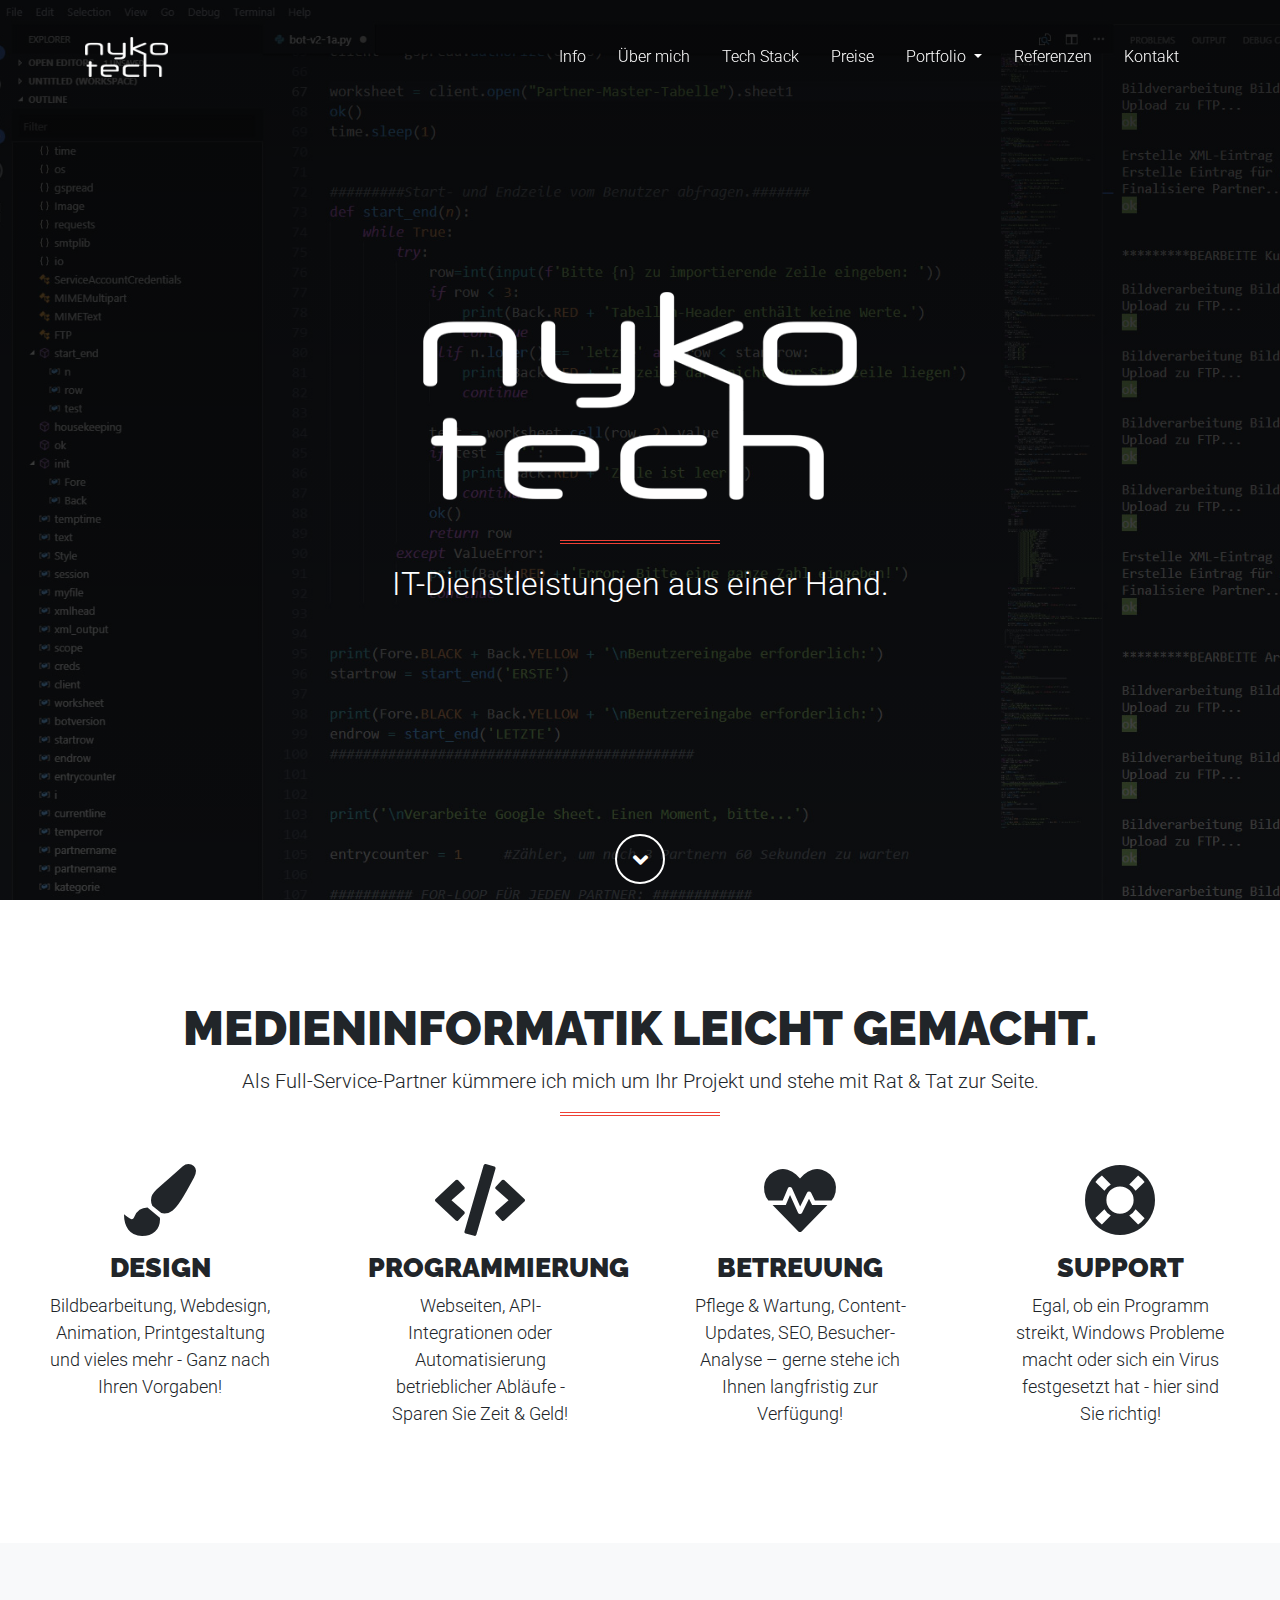
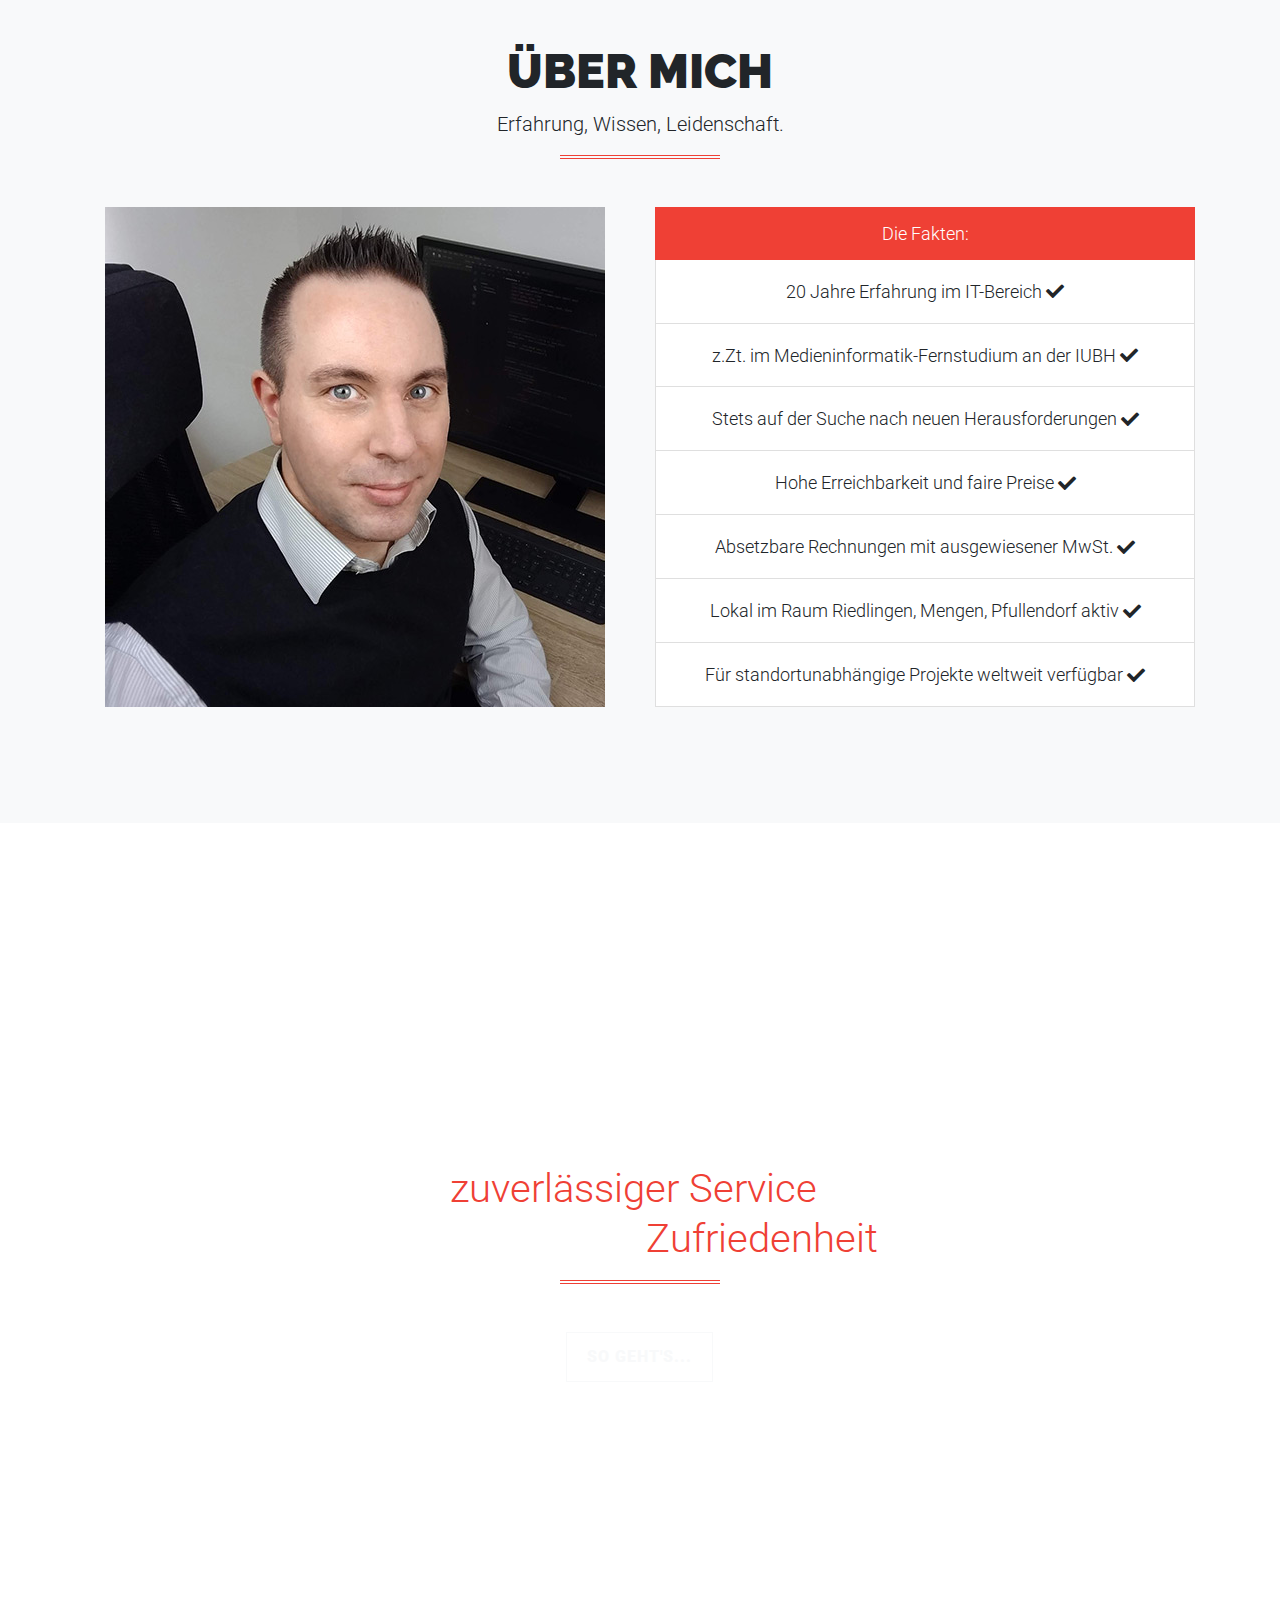
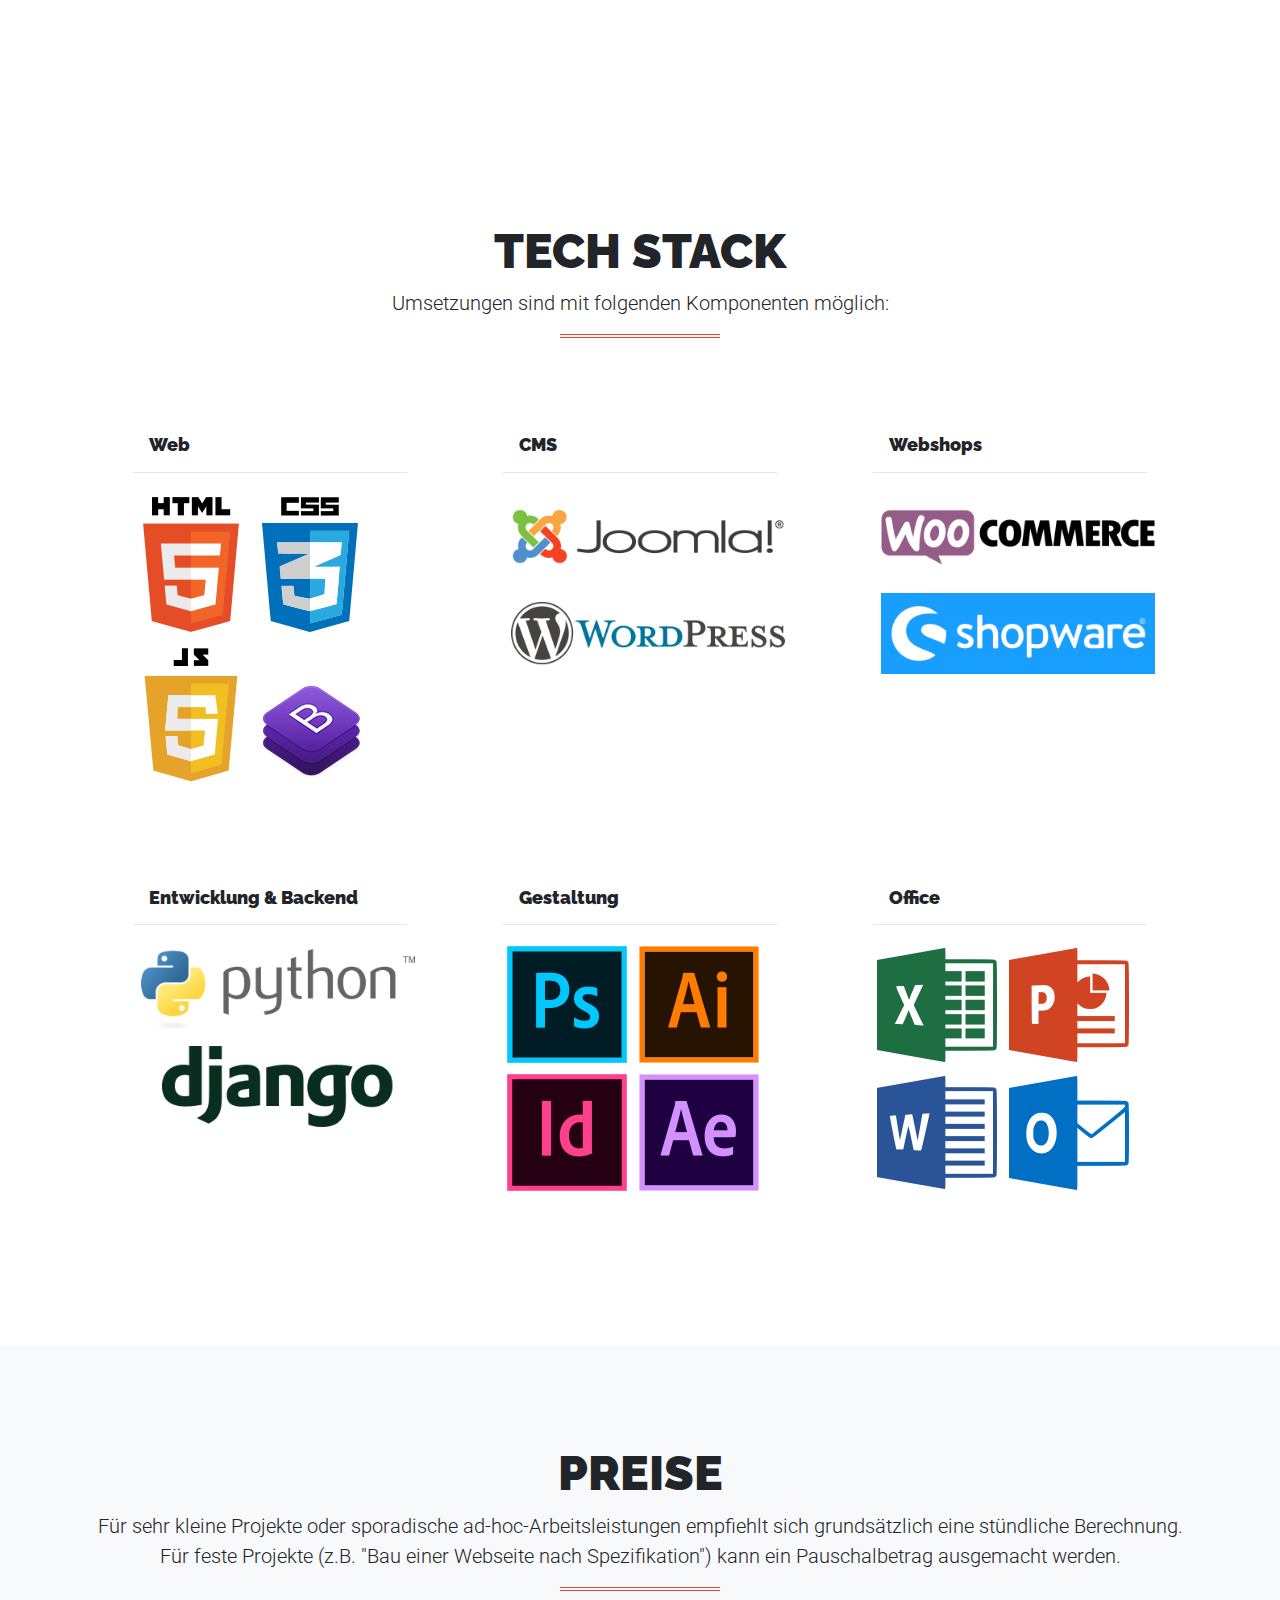
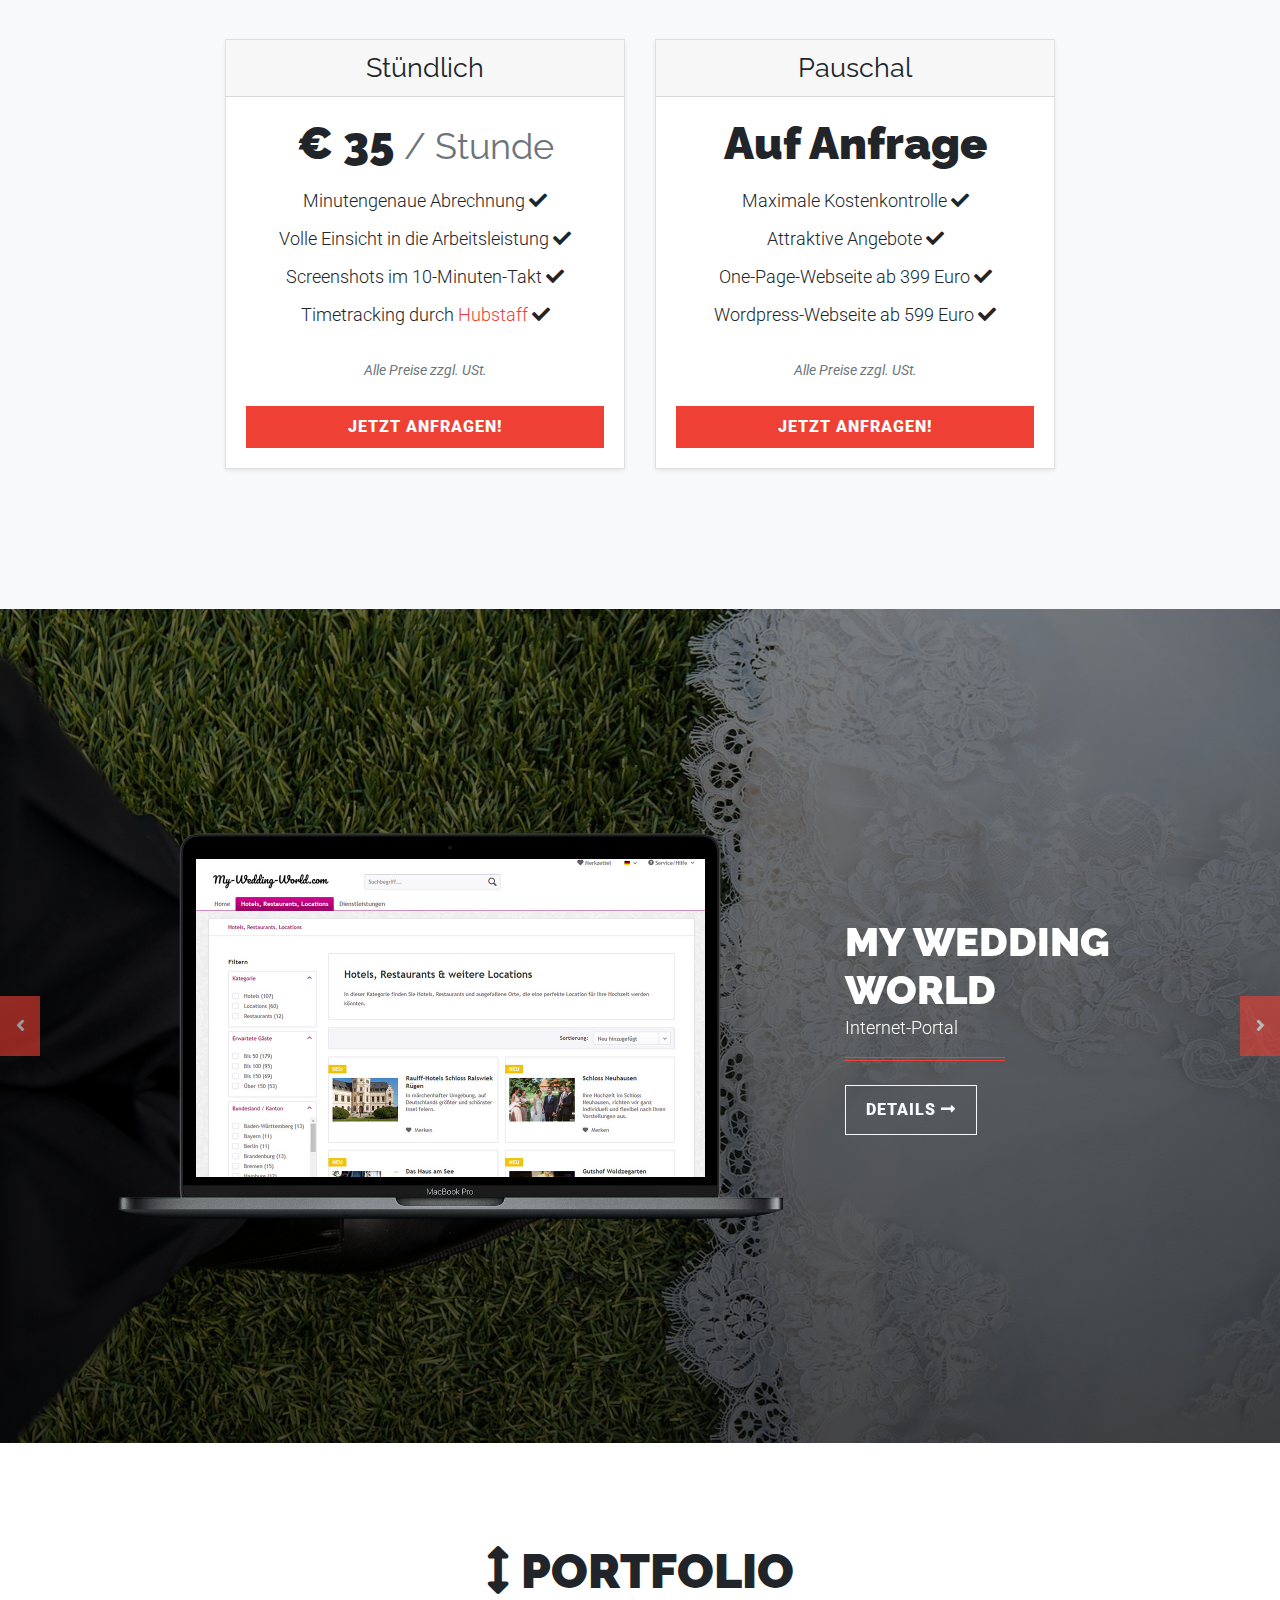
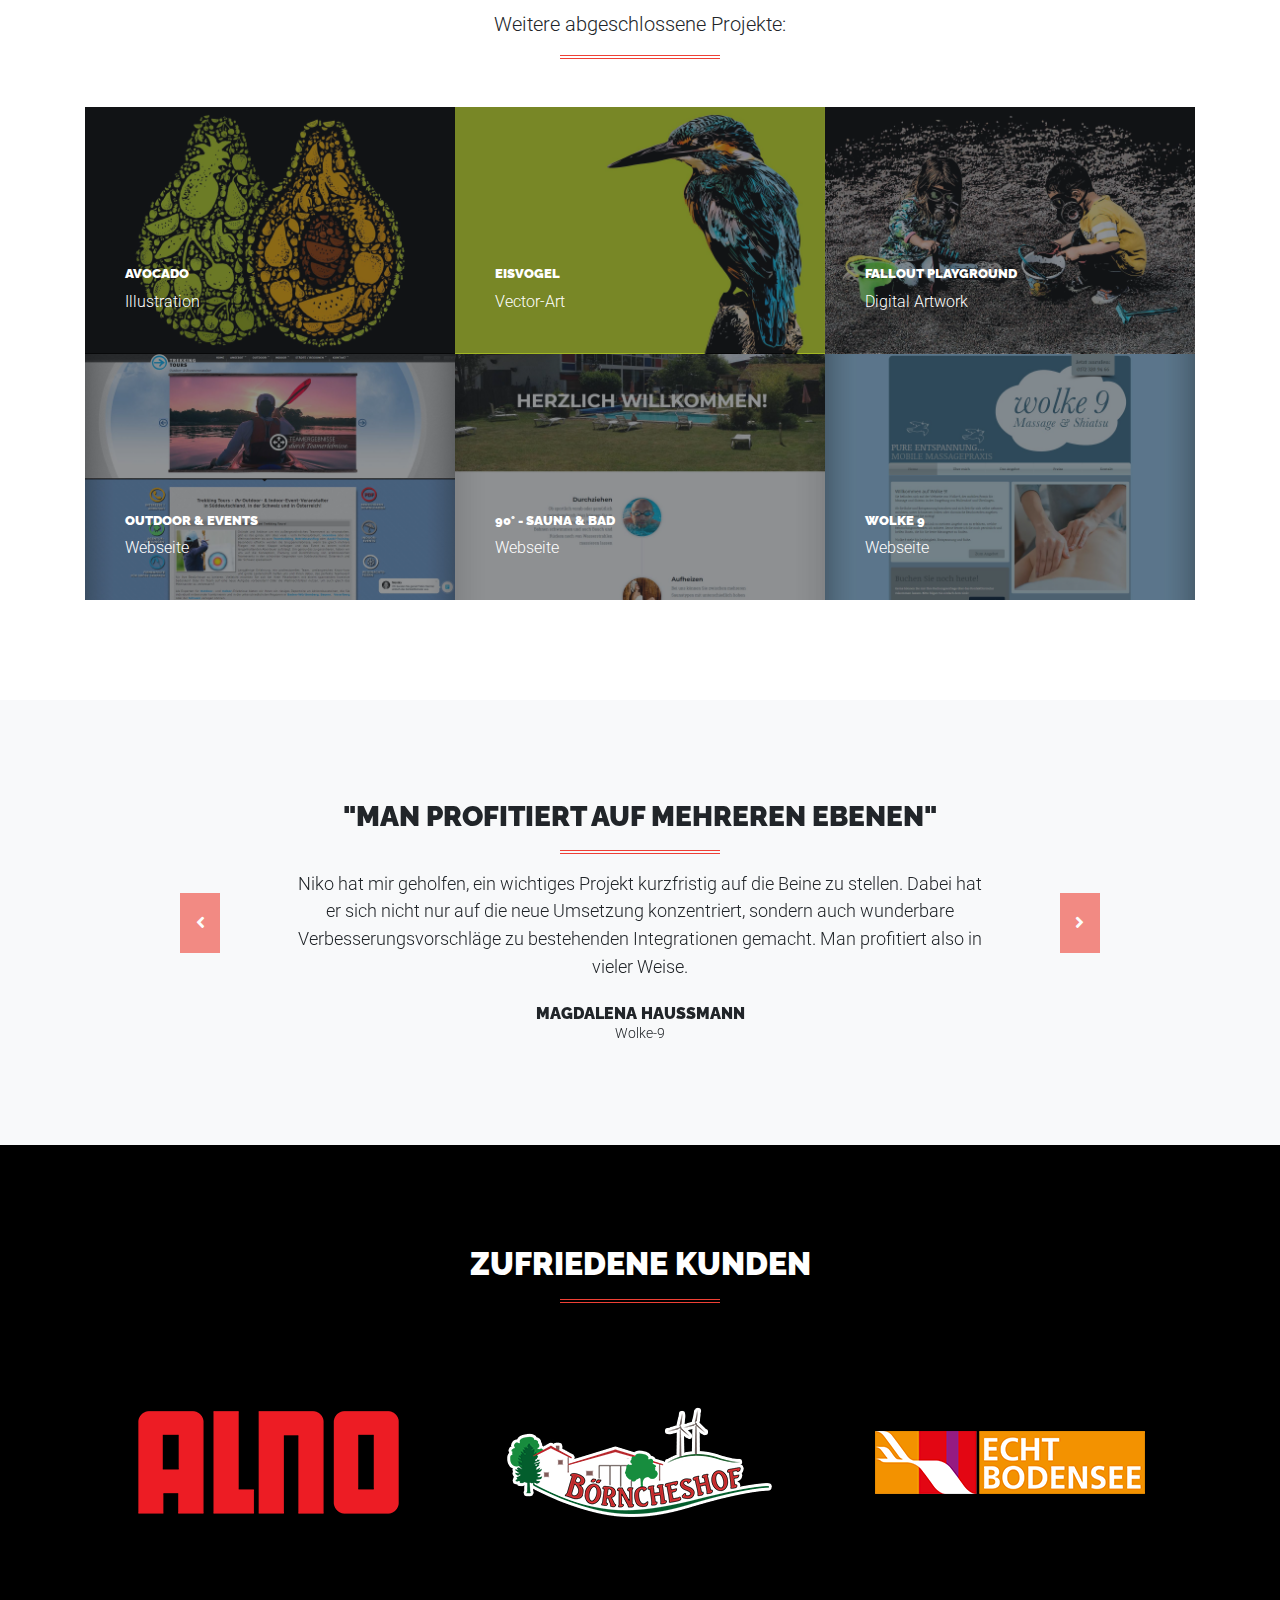
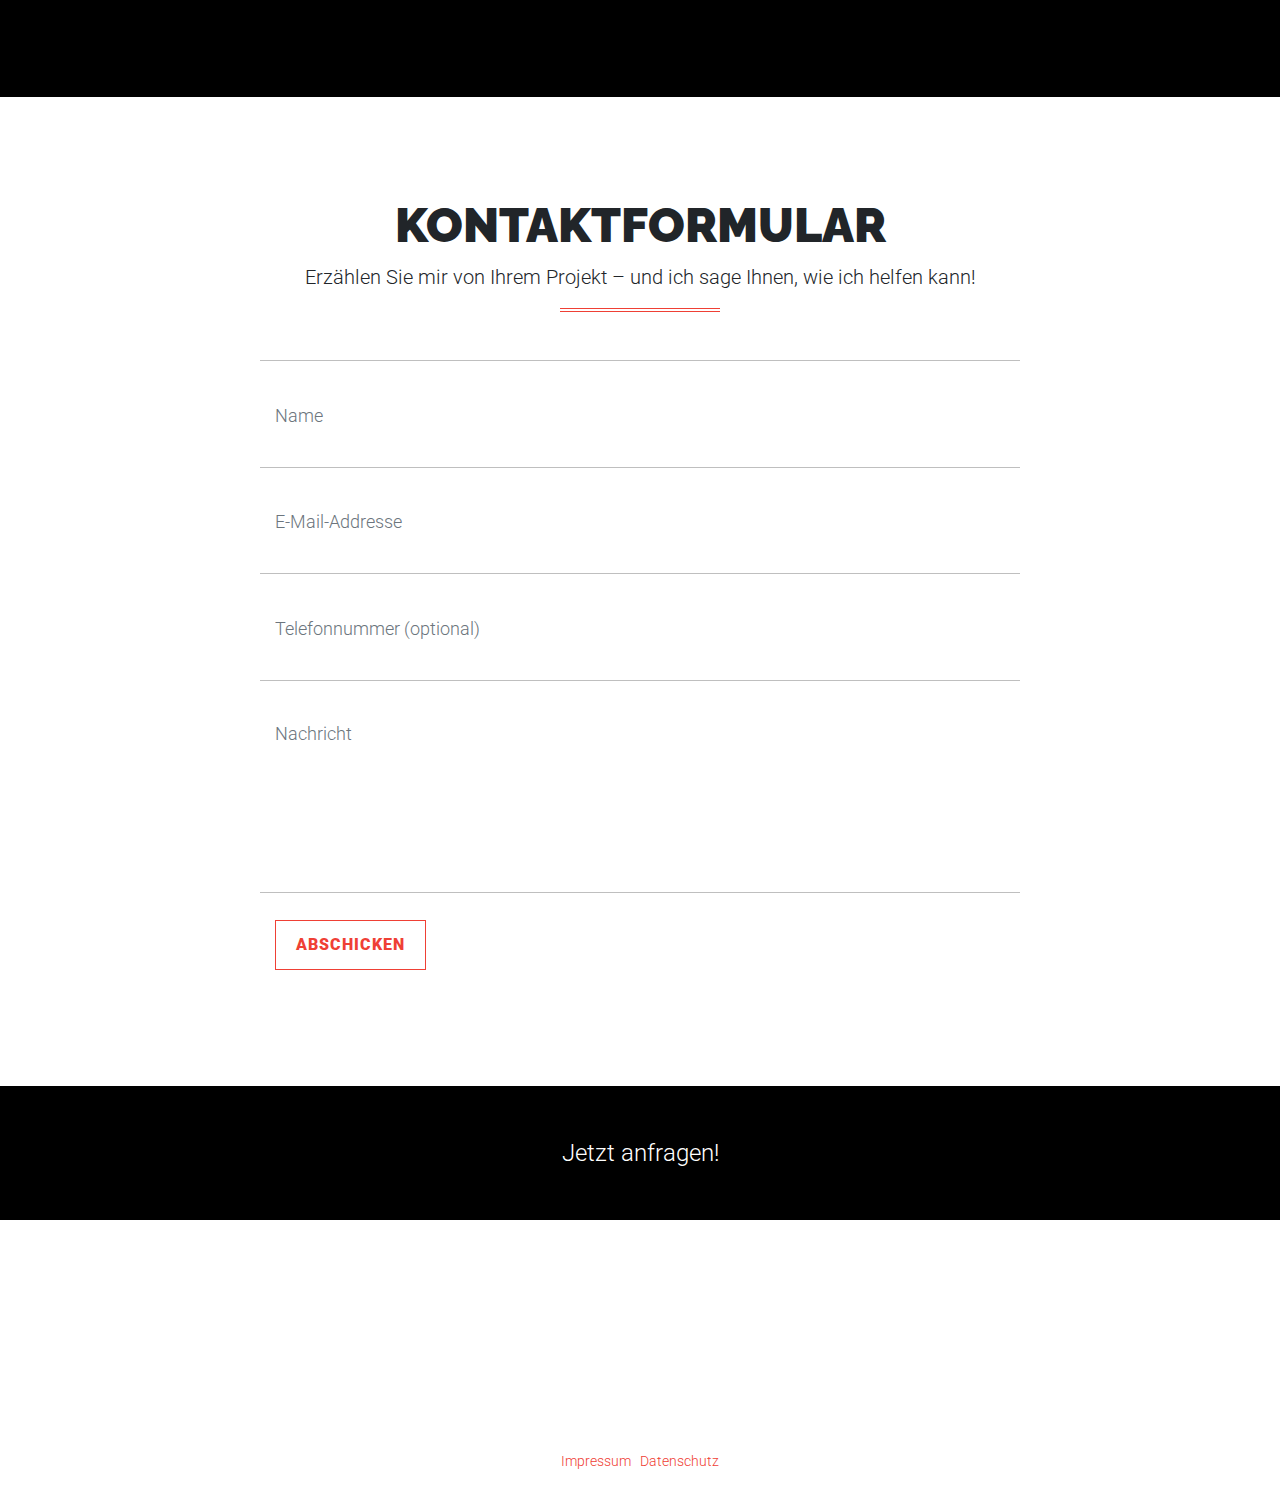
<file: index.html>
<!DOCTYPE html>
<html lang="de">

<head>

  <meta charset="utf-8">
  <meta name="viewport" content="width=device-width, initial-scale=1, shrink-to-fit=no">
  <meta name="description" content="IT-Dienstleistungen aus einer Hand in Riedlingen, Mengen, Pfullendorf und Umgebung: Webdesign, Content Management, Bildbearbeitung, SEO, PC-Hilfe und vieles mehr! Jetzt anfragen!">
  <meta name="author" content="Niko Strobel">

  <title>nykotech | EDV-Service</title>

  <link rel="apple-touch-icon" sizes="180x180" href="favicon/apple-touch-icon.png">
  <link rel="icon" type="image/png" sizes="32x32" href="favicon/favicon-32x32.png">
  <link rel="icon" type="image/png" sizes="16x16" href="favicon/favicon-16x16.png">
  <link rel="manifest" href="favicon/site.webmanifest">
  <link rel="mask-icon" href="favicon/safari-pinned-tab.svg" color="#00000">
  <link rel="shortcut icon" href="favicon/favicon.ico">
  <meta name="msapplication-TileColor" content="#000000">
  <meta name="msapplication-config" content="favicon/browserconfig.xml">
  <meta name="theme-color" content="#000000">




  <!-- Custom fonts for this theme -->
  <link href="fonts/fontawesome-free/css/all.min.css" rel="stylesheet">
  <link href="https://fonts.googleapis.com/css?family=Raleway:100,100i,200,200i,300,300i,400,400i,500,500i,600,600i,700,700i,800,800i,900,900i"
    rel="stylesheet">
  <link href="https://fonts.googleapis.com/css?family=Roboto:100,100i,300,300i,400,400i,500,500i,700,700i,900,900i" rel="stylesheet">

  <!-- Plugin styles -->
  <link href="css/vendor/fancybox/jquery.fancybox.min.css" rel="stylesheet">
  <link href="css/vendor/html5-device-mockups/css/device-mockups.min.css" rel="stylesheet">
  <link href="css/vendor/slick-carousel/slick.css" rel="stylesheet">

  <!-- Custom styles for this theme -->
  <link href="css/theme-default.css" rel="stylesheet">
  <link href="css/custom.css" rel="stylesheet">


</head>

<body id="page-top">

  <!-- * * * * * * * * -->
  <!-- * Navigation * -->
  <!-- * * * * * * * * -->

  <nav class="navbar navbar-expand-lg navbar-dark fixed-top" id="navbar-main">
    <div class="container">
      <a class="navbar-brand js-scroll-trigger" href="#page-top">
        <img class="navbar-brand-logo" src="img/logo-small.png" alt="">
      </a>
      <button class="navbar-toggler" type="button" data-toggle="collapse" data-target="#navbarSupportedContent"
        aria-controls="navbarSupportedContent" aria-expanded="false" aria-label="Toggle navigation">
        <i class="fas fa-bars"></i>
      </button>
      <div class="collapse navbar-collapse" id="navbarSupportedContent">
        <ul class="navbar-nav ml-auto">
          <li class="nav-item">
            <a class="nav-link js-scroll-trigger" href="#about">Info</a>
          </li>
          <li class="nav-item">
            <a class="nav-link js-scroll-trigger" href="#team">Über mich</a>
          </li>
          <li class="nav-item">
            <a class="nav-link js-scroll-trigger" href="#process">Tech Stack</a>
          </li>
          <li class="nav-item">
            <a class="nav-link js-scroll-trigger" href="#rates">Preise</a>
          </li>
          <li class="nav-item dropdown">
            <a class="nav-link dropdown-toggle" href="#" id="portfolioDropdown" role="button" data-toggle="dropdown"
              aria-haspopup="true" aria-expanded="false">
              Portfolio
            </a>
            <div class="dropdown-menu shadow border-0" aria-labelledby="portfolioDropdown">
              <a class="dropdown-item js-scroll-trigger" href="#portfolio-carousel">Highlights</a>
              <a class="dropdown-item js-scroll-trigger" href="#portfolio-grid">Weiteres</a>
            </div>
          </li>
          <li class="nav-item">
            <a class="nav-link js-scroll-trigger" href="#testimonials">Referenzen</a>
          </li>
          <li class="nav-item">
            <a class="nav-link js-scroll-trigger" href="#contact">Kontakt</a>
          </li>
        </ul>
      </div>
    </div>
  </nav>

  <!-- * * * * * * * -->
  <!-- * Masthead * -->
  <!-- * * * * * * * -->

  <header class="masthead masthead-full text-white">
    <div class="container h-100">
      <div class="row h-100 align-items-center">
        <div class="col text-center">
          <img class="masthead-logo mb-4" src="img/logo-big.png" alt="">
          <hr class="primary small">
          <div class="masthead-subtitle">IT-Dienstleistungen aus einer Hand.</div>
        </div>
      </div>
    </div>
    <div class="masthead-scroll">
      <a href="#about" class="masthead-scroll-btn js-scroll-trigger">
        <i class="fas fa-angle-down"></i>
      </a>
    </div>
  </header>


  <!-- <div class="container" style="position: sticky; top:93%; z-index: 100;">
  <div class="alert alert-warning alert-dismissible fade show" role="alert">
    <strong>Banner</strong> Cookie-Banner o.ä.
    <button type="button" class="close" data-dismiss="alert" aria-label="Close">
      <span aria-hidden="true">&times;</span>
    </button>
  </div>
</div> -->

  <!-- * * * * * * * * * -->
  <!-- * About Section * -->
  <!-- * * * * * * * * * -->

  <section class="page-section text-center" id="about">
    <div class="container-fluid">
      <h1 class="page-section-heading text-uppercase hyphens">Medieninformatik leicht gemacht.</h1>
      <p class="lead">Als Full-Service-Partner kümmere ich mich um Ihr Projekt und stehe mit Rat & Tat zur Seite.</p>
      <hr class="primary small mb-5">
      <div class="row">
        <div class="col-md-6 col-xl-3 px-md-5 mb-4 mb-xl-0">
          <i class="fas fa-paint-brush fa-4x mb-3"></i>
          <h4 class="text-uppercase">Design</h4>
          <p>Bildbearbeitung, Webdesign, Animation, Printgestaltung und vieles mehr - Ganz nach Ihren Vorgaben! </p>
        </div>
        <div class="col-md-6 col-xl-3 px-md-5 mb-4 mb-xl-0">
          <i class="fas fa-code fa-4x mb-3"></i>
          <h4 class="text-uppercase">Programmierung</h4>
          <p>Webseiten, API-Integrationen oder Automatisierung betrieblicher Abläufe - Sparen Sie Zeit & Geld!</p>
        </div>
        <div class="col-md-6 col-xl-3 px-md-5">
          <i class="fas fa-heartbeat fa-4x mb-3"></i>
          <h4 class="text-uppercase">Betreuung</h4>
          <p>Pflege & Wartung, Content-Updates, SEO, Besucher-Analyse &ndash; gerne stehe ich Ihnen langfristig zur
            Verfügung!</p>
        </div>
        <div class="col-md-6 col-xl-3 px-md-5 mb-4 mb-xl-0">
          <i class="fas fa-life-ring fa-4x mb-3"></i>
          <h4 class="text-uppercase">Support</h4>
          <p>Egal, ob ein Programm streikt, Windows Probleme macht oder sich ein Virus festgesetzt hat - hier sind Sie
            richtig!</p>
        </div>
      </div>
    </div>
  </section>

  <!-- * * * * * * * * * * * * * * -->
  <!-- *     About 2 Section    * -->
  <!-- * * * * * * * * * * * * * * -->

  <section class="page-section text-center bg-light" id="team">
    <div class="container">
      <h2 class="page-section-heading text-uppercase">Über mich</h2>
      <p class="lead m-0">Erfahrung, Wissen, Leidenschaft.</p>
      <hr class="primary small mb-5">

      <div class="row">
        <div class="col-lg-6">
          <img src="img/niko--strobel.jpg" alt="Niko Strobel" class="img-fluid mb-3">
        </div>

        <div class="col-lg-6">
          <ul class="list-group factbox">
            <li class="list-group-item active">Die Fakten:</li>
            <li class="list-group-item">20 Jahre Erfahrung im IT-Bereich <i class="fas fa-check fa-1x mb-3"></i></li>
            <li class="list-group-item">z.Zt. im Medieninformatik-Fernstudium an der <span data-toggle="popover"
                data-trigger="hover" title="IUBH" data-content="International University of Applied Sciences Bad Honnef - Bonn">IUBH</span>
              <i class="fas fa-check fa-1x mb-3"></i></li>
            <li class="list-group-item">Stets auf der Suche nach neuen Herausforderungen <i class="fas fa-check fa-1x mb-3"></i></li>
            <li class="list-group-item">Hohe Erreichbarkeit und faire Preise <i class="fas fa-check fa-1x mb-3"></i></li>
            <li class="list-group-item">Absetzbare Rechnungen mit ausgewiesener MwSt. <i class="fas fa-check fa-1x mb-3"></i></li>
            <li class="list-group-item">Lokal im Raum Riedlingen, Mengen, Pfullendorf aktiv <i class="fas fa-check fa-1x mb-3"></i></li>
            <li class="list-group-item">Für standortunabhängige Projekte weltweit verfügbar <i class="fas fa-check fa-1x mb-3"></i></li>
          </ul>
        </div>
      </div>
    </div>
  </section>

  <!-- * * * * * * * * * * * * * * -->
  <!-- * Callout Section - Full * -->
  <!-- * * * * * * * * * * * * * * -->

  <section class="callout callout-full">
    <div class="container h-100">
      <div class="row h-100 align-items-center justify-content-center">
        <div class="col-xl-10 text-center">
          <div class="callout-text text-white">Ich zeige, dass <span class="text-primary">zuverlässiger Service</span>
            nicht teuer sein muss und langfristige <span class="text-primary">Zufriedenheit</span> schafft.</div>
          <hr class="primary small mb-5">
          <a class="btn btn-outline-light js-scroll-trigger" href="#process">So geht's... </a>
        </div>
      </div>
    </div>
  </section>



  <!-- * * * * * * * * * * * * * * -->
  <!-- *   Tech Stack Section    * -->
  <!-- * * * * * * * * * * * * * * -->

  <section class="page-section" id="process">
    <div class="container">
      <h2 class="page-section-heading text-uppercase text-center">Tech Stack</h2>
      <p class="lead m-0 text-center">Umsetzungen sind mit folgenden Komponenten möglich:</p>
      <hr class="primary small mb-5">

      <div class="row no-gutters">
        <!-- Tech Stack Grid - Item 1 -->
        <div class="col-lg-6 col-xl-4">
          <div class="m-5">
            <h6 class="pl-3">Web</h6>
            <hr>
            <img class="img-fluid m-2" src="img/icons/01-01.png" alt="" data-toggle="popover" data-trigger="hover"
              title="HTML5" data-content="Auszeichnungssprache">
            <img class="img-fluid m-2" src="img/icons/01-02.png" alt="" data-toggle="popover" data-trigger="hover"
              title="CSS3" data-content="Stylesheet-Sprache">
            <img class="img-fluid m-2" src="img/icons/01-03.png" alt="" data-toggle="popover" data-trigger="hover"
              title="JavaScript" data-content="Skriptsprache">
            <img class="img-fluid m-2" src="img/icons/01-04.png" alt="" data-toggle="popover" data-trigger="hover"
              title="Bootstrap" data-content="Frontend-CSS-Framework">
          </div>
        </div>
        <!-- Tech Stack Grid - Item 2 -->
        <div class="col-lg-6 col-xl-4">
          <div class="m-5">
            <h6 class="pl-3">CMS</h6>
            <hr>
            <img class="img-fluid m-2" src="img/icons/02-01.png" alt="" data-toggle="popover" data-trigger="hover"
              title="Joomla" data-content="Web-Content-Management-System">
            <img class="img-fluid m-2" src="img/icons/02-02.png" alt="" data-toggle="popover" data-trigger="hover"
              title="WordPress" data-content="Web-Content-Management-System">
            <!-- <img class="img-fluid m-2" src="img/icons/02-03.png" alt="" data-toggle="popover" data-trigger="hover"
              title="Bitrix24" data-content="CRM-System"> -->
          </div>
        </div>
        <!-- Tech Stack Grid - Item 3 -->
        <div class="col-lg-6 col-xl-4">
          <div class="m-5">
            <h6 class="pl-3">Webshops</h6>
            <hr>
            <img class="img-fluid m-2" src="img/icons/03-01.png" alt="" data-toggle="popover" data-trigger="hover"
              title="WooCommerce" data-content="Wordpress-Shopsystem">
            <img class="img-fluid m-2" src="img/icons/03-02.png" alt="" data-toggle="popover" data-trigger="hover"
              title="Shopware" data-content="Online-Shopsystem">
          </div>
        </div>
        <!-- Tech Stack Grid - Item 4 -->
        <div class="col-lg-6 col-xl-4">
          <div class="m-5">
            <h6 class="pl-3">Entwicklung & Backend</h6>
            <hr>
            <img class="img-fluid m-2" src="img/icons/04-01.png" alt="" data-toggle="popover" data-trigger="hover"
              title="Python" data-content="Programmiersprache">
            <img class="img-fluid m-2" src="img/icons/04-02.png" alt="" data-toggle="popover" data-trigger="hover"
              title="Django" data-content="Python-basiertes Webframework">
          </div>
        </div>

        <!-- Tech Stack Grid - Item 5 -->
        <div class="col-lg-6 col-xl-4">
          <div class="m-5">
            <h6 class="pl-3">Gestaltung</h6>
            <hr>
            <img class="img-fluid m-1" src="img/icons/05-01.png" alt="" data-toggle="popover" data-trigger="hover"
              title="Adobe Photoshop" data-content="Bildbearbeitung">
            <img class="img-fluid m-1" src="img/icons/05-02.png" alt="" data-toggle="popover" data-trigger="hover"
              title="Adobe Illustrator" data-content="Vektor-Illustration">
            <img class="img-fluid m-1" src="img/icons/05-03.png" alt="" data-toggle="popover" data-trigger="hover"
              title="Adobe InDesign" data-content="Layout- und Satzprogramm">
            <img class="img-fluid m-1" src="img/icons/05-04.png" alt="" data-toggle="popover" data-trigger="hover"
              title="Adobe After Effects" data-content="Compositing und Animation">
          </div>
        </div>
        <!-- Tech Stack Grid - Item 6 -->
        <div class="col-lg-6 col-xl-4">
          <div class="m-5">
            <h6 class="pl-3">Office</h6>
            <hr>
            <img class="img-fluid m-1" src="img/icons/06-01.png" alt="" data-toggle="popover" data-trigger="hover"
              title="Microsoft Excel" data-content="Tabellenkalkulation">
            <img class="img-fluid m-1" src="img/icons/06-02.png" alt="" data-toggle="popover" data-trigger="hover"
              title="Microsoft PowerPoint" data-content="Präsentationen">
            <img class="img-fluid m-1" src="img/icons/06-03.png" alt="" data-toggle="popover" data-trigger="hover"
              title="Microsoft Word" data-content="Textverarbeitung">
            <img class="img-fluid m-1" src="img/icons/06-04.png" alt="" data-toggle="popover" data-trigger="hover"
              title="Microsoft Excel" data-content="Business-E-Mail">
          </div>
        </div>
      </div>
    </div>
  </section>


  <!-- * * * * * * * * * -->
  <!-- * Preise Section * -->
  <!-- * * * * * * * * * -->

  <section class="page-section text-center bg-light" id="rates">
    <div class="container-fluid">
      <h1 class="page-section-heading text-uppercase">Preise</h1>
      <p class="lead">
        <!-- Große Leistungen zu kleinen Preisen.<br> -->
        Für sehr kleine Projekte oder sporadische ad-hoc-Arbeitsleistungen empfiehlt sich grundsätzlich eine stündliche
        Berechnung.<br>Für feste Projekte (z.B. "Bau einer Webseite nach Spezifikation") kann ein Pauschalbetrag
        ausgemacht werden.</p>
      <hr class="primary small mb-5">
      <div class="row align-items-center justify-content-center">
        <div class="card-deck mb-3 text-center align-items-center justify-content-center">
          <div class="card mb-4 shadow-sm wdth400">
            <div class="card-header">
              <h4 class="my-0 font-weight-normal">Stündlich</h4>
            </div>
            <div class="card-body">
              <h1 class="card-title pricing-card-title">€ 35 <small class="text-muted">/ Stunde</small></h1>
              <ul class="list-unstyled mt-3 mb-4">
                <li>Minutengenaue Abrechnung <i class="fas fa-check fa-1x mb-3"></i></li>
                <li>Volle Einsicht in die Arbeitsleistung <i class="fas fa-check fa-1x mb-3"></i></li>
                <li>Screenshots im 10-Minuten-Takt <i class="fas fa-check fa-1x mb-3"></i></li>
                <li>Timetracking durch <a href="https://hubstaff.com/time_tracking_for_consultants" target="_blank" rel="noopener noreferrer">Hubstaff</a>
                  <i class="fas fa-check fa-1x mb-3"></i></li>
                <li class="text-muted mt-3"><small><em>Alle Preise zzgl. USt.</em></small></li>
              </ul>
              <a href="#contact" class="btn btn-lg btn-block btn-primary">Jetzt anfragen!</a>
            </div>
          </div>
          <div class="card mb-4 shadow-sm wdth400">
            <div class="card-header">
              <h4 class="my-0 font-weight-normal">Pauschal</h4>
            </div>
            <div class="card-body">
              <h1 class="card-title pricing-card-title">Auf Anfrage<small class="text-muted"></small></h1>
              <ul class="list-unstyled mt-3 mb-4">
                <li>Maximale Kostenkontrolle <i class="fas fa-check fa-1x mb-3"></i></li>
                <li>Attraktive Angebote <i class="fas fa-check fa-1x mb-3"></i></li>
                <li>One-Page-Webseite ab 399 Euro <i class="fas fa-check fa-1x mb-3"></i></li>
                <li>Wordpress-Webseite ab 599 Euro <i class="fas fa-check fa-1x mb-3"></i></li>
                <li class="text-muted mt-3"><small><em>Alle Preise zzgl. USt.</em></small></li>
              </ul>
              <a href="#contact" class="btn btn-lg btn-block btn-primary">Jetzt anfragen!</a>
            </div>
          </div>
        </div>
      </div>
    </div>
  </section>



  <!-- * * * * * * * * * * * * * * * * * -->
  <!-- * Portfolio Section - Carousel * -->
  <!-- * * * * * * * * * * * * * * * * * -->

  <section id="portfolio-carousel">
    <div class="carousel-portfolio">
      <!-- Portfolio Carousel - Item 1 -->
      <div class="carousel-portfolio-item first-item bg-dark text-center text-lg-left">
        <div class="container h-100">
          <div class="row h-100 align-items-center">
            <div class="col-lg-6 col-xl-8">
              <div class="device-wrapper mb-3 mb-lg-0">
                <div class="device" data-device="MacbookPro" data-orientation="portrait" data-color="black">
                  <div class="screen">
                    <!-- Carousel Image -->
                    <img class="img-fluid" src="img/portfolio/carousel/item-1-img.jpg" alt="">
                  </div>
                </div>
              </div>
            </div>
            <div class="col-lg-6 col-xl-4">
              <h3 class="text-uppercase m-0">My Wedding World</h3>
              <p class="mb-0">Internet-Portal</p>
              <hr class="primary small ml-lg-0 mb-4">
              <a data-toggle="modal" data-target="#portfolio-modal-1" href="javascript:;" class="btn btn-outline-light">Details
                <i class="fas fa-long-arrow-alt-right"></i>
              </a>
            </div>
          </div>
        </div>
      </div>
      <!-- Portfolio Carousel - Item 2 -->
      <div class="carousel-portfolio-item second-item text-center text-lg-left">
        <div class="container h-100">
          <div class="row h-100 align-items-center">
            <div class="col-lg-6 col-xl-8">
              <div class="device-wrapper mb-3 mb-lg-0">
                <div class="device" data-device="MacbookPro" data-orientation="portrait" data-color="black">
                  <div class="screen">
                    <!-- Carousel Image -->
                    <img class="img-fluid" src="img/portfolio/carousel/item-2-img.jpg" alt="">
                  </div>
                </div>
              </div>
            </div>
            <div class="col-lg-6 col-xl-4">
              <h3 class="text-uppercase m-0">Ibelius</h3>
              <p class="mb-0">Webshop</p>
              <hr class="primary small ml-lg-0 mb-4">
              <a data-toggle="modal" data-target="#portfolio-modal-2" href="javascript:;" class="btn btn-outline-light">Details
                <i class="fas fa-long-arrow-alt-right"></i>
              </a>
            </div>
          </div>
        </div>
      </div>
      <!-- Portfolio Carousel - Item 3 -->
      <div class="carousel-portfolio-item third-item text-center text-lg-left">
        <div class="container h-100">
          <div class="row h-100 align-items-center">
            <div class="col-lg-6 col-xl-8">
              <div class="device-wrapper mb-3 mb-lg-0">
                <div class="device" data-device="MacbookPro" data-orientation="portrait" data-color="black">
                  <div class="screen">
                    <!-- Carousel Image -->
                    <img class="img-fluid" src="img/portfolio/carousel/item-3-img.jpg" alt="">
                  </div>
                </div>
              </div>
            </div>
            <div class="col-lg-6 col-xl-4">
              <h3 class="text-uppercase m-0">Firmenevents Schweiz</h3>
              <p class="mb-0">Webseite</p>
              <hr class="primary small ml-lg-0 mb-4">
              <a data-toggle="modal" data-target="#portfolio-modal-3" href="javascript:;" class="btn btn-outline-light">Details
                <i class="fas fa-long-arrow-alt-right"></i>
              </a>
            </div>
          </div>
        </div>
      </div>
    </div>
  </section>

  <!-- Portfolio Modal - 1 -->
  <div class="modal fade portfolio-modal" id="portfolio-modal-1" tabindex="-1" role="dialog" aria-labelledby="exampleModalLabel"
    aria-hidden="true">
    <div class="modal-dialog" role="document">
      <div class="modal-content">
        <div class="modal-header">
          <button type="button" class="close" data-dismiss="modal" aria-label="Close">
            <i class="fas fa-times"></i>
          </button>
        </div>
        <div class="modal-body text-center">
          <div class="container">
            <div class="row">
              <div class="col-xl-8 mx-auto">
                <h3 class="text-uppercase portfolio-modal-heading">My-Wedding-World</h3>
                <hr class="primary small">
                <p class="m-0">Wedding-Portal, realisiert mit Shopware.</p>
                <div class="device-wrapper my-5">
                  <div class="device" data-device="MacbookPro" data-orientation="portrait" data-color="black">
                    <div class="screen">
                      <!-- Screen Image -->
                      <img class="img-fluid" src="img/portfolio/carousel/item-1-img.jpg" alt="">
                    </div>
                  </div>
                </div>
                <ul class="list-unstyled mb-5">
                  <li class="list-unstyled-item">
                    Kunde: <strong><a class="text-white" href="https://www.my-wedding-world.com" target="_blank">my-wedding-world.com</a></strong>
                  </li>
                  <li class="list-unstyled-item">
                    Dienstleistung: <strong><a class="text-white" href="#">Komplette Projektplanung und -umsetzung.</a></strong>
                  </li>
                  <li class="list-unstyled-item">
                    Datum: <strong><a class="text-white" href="#">Januar 2019</a></strong>
                  </li>
                </ul>
                <button type="button" class="btn btn-light" data-dismiss="modal">
                  <i class="fas fa-times"></i>
                  Schließen</button>
              </div>
            </div>
          </div>
        </div>
      </div>
    </div>
  </div>

  <!-- Portfolio Modal - 2 -->
  <div class="modal fade portfolio-modal" id="portfolio-modal-2" tabindex="-1" role="dialog" aria-labelledby="exampleModalLabel"
    aria-hidden="true">
    <div class="modal-dialog" role="document">
      <div class="modal-content">
        <div class="modal-header">
          <button type="button" class="close" data-dismiss="modal" aria-label="Close">
            <i class="fas fa-times"></i>
          </button>
        </div>
        <div class="modal-body text-center">
          <div class="container">
            <div class="row">
              <div class="col-xl-8 mx-auto">
                <h3 class="text-uppercase portfolio-modal-heading">Ibelius</h3>
                <hr class="primary small">
                <p class="m-0">Webshop, realisiert mit Wordpress und WooCommerce</p>
                <div class="device-wrapper my-5">
                  <div class="device" data-device="MacbookPro" data-orientation="portrait" data-color="black">
                    <div class="screen">
                      <!-- Screen Image -->
                      <img class="img-fluid" src="img/portfolio/carousel/item-2-img.jpg" alt="">
                    </div>
                  </div>
                </div>
                <ul class="list-unstyled mb-5">
                  <li class="list-unstyled-item">
                    Kunde: <strong><a class="text-white" href="https://www.ibelius.de" target="_blank">ibelius.de</a></strong>
                  </li>
                  <li class="list-unstyled-item">
                    Dienstleistung: <strong><a class="text-white" href="#">Komplette Projektplanung und -umsetzung.</a></strong>
                  </li>
                  <li class="list-unstyled-item">
                    Datum: <strong><a class="text-white" href="#">Mai 2018</a></strong>
                  </li>
                </ul>
                <button type="button" class="btn btn-light" data-dismiss="modal">
                  <i class="fas fa-times"></i>
                  Schließen</button>
              </div>
            </div>
          </div>
        </div>
      </div>
    </div>
  </div>

  <!-- Portfolio Modal - 3 -->
  <div class="modal fade portfolio-modal" id="portfolio-modal-3" tabindex="-1" role="dialog" aria-labelledby="exampleModalLabel"
    aria-hidden="true">
    <div class="modal-dialog" role="document">
      <div class="modal-content">
        <div class="modal-header">
          <button type="button" class="close" data-dismiss="modal" aria-label="Close">
            <i class="fas fa-times"></i>
          </button>
        </div>
        <div class="modal-body text-center">
          <div class="container">
            <div class="row">
              <div class="col-xl-8 mx-auto">
                <h3 class="text-uppercase portfolio-modal-heading">Firmenevents Schweiz</h3>
                <hr class="primary small">
                <p class="m-0">Webseite, realisiert mit Joomla.</p>
                <div class="device-wrapper my-5">
                  <div class="device" data-device="MacbookPro" data-orientation="portrait" data-color="black">
                    <div class="screen">
                      <!-- Screen Image -->
                      <img class="img-fluid" src="img/portfolio/carousel/item-3-img.jpg" alt="">
                    </div>
                  </div>
                </div>
                <ul class="list-unstyled mb-5">
                  <li class="list-unstyled-item">
                    Kunde: <strong><a class="text-white" href="https://www.firmenevents-schweiz.ch" target="_blank">firmenevents-schweiz.ch</a></strong>
                  </li>
                  <li class="list-unstyled-item">
                    Dienstleistung: <strong><a class="text-white" href="#">Komplette Projektplanung und -umsetzung.</a></strong>
                  </li>
                  <li class="list-unstyled-item">
                    Datum: <strong><a class="text-white" href="#">November 2017</a></strong>
                  </li>
                </ul>
                <button type="button" class="btn btn-light" data-dismiss="modal">
                  <i class="fas fa-times"></i>
                  Schließen</button>
              </div>
            </div>
          </div>
        </div>
      </div>
    </div>
  </div>


  <!-- * * * * * * * * * * * * * * * -->
  <!-- * Portfolio Section - Grid * -->
  <!-- * * * * * * * * * * * * * * * -->

  <section class="page-section" id="portfolio-grid">
    <div class="container">
      <div class="text-center">
        <h2 class="page-section-heading text-uppercase"><i class="fas fa-arrows-alt-v"></i> Portfolio</h2>
        <p class="lead m-0">Weitere abgeschlossene Projekte:</p>
        <hr class="primary small mb-5">
      </div>
      <div class="row no-gutters">
        <!-- Portfolio Grid - Item 1 -->
        <div class="col-lg-6 col-xl-4">
          <a class="portfolio-grid-item" href="img/portfolio/grid/1.jpg" data-fancybox="gallery" data-caption="Avocado">
            <span class="caption">
              <span class="caption-content">
                <h2>Avocado</h2>
                <p class="mb-0">Illustration</p>
              </span>
            </span>
            <img class="img-fluid" src="img/portfolio/grid/1.jpg" alt="">
          </a>
        </div>
        <!-- Portfolio Grid - Item 2 -->
        <div class="col-lg-6 col-xl-4">
          <a class="portfolio-grid-item" href="img/portfolio/grid/2.jpg" data-fancybox="gallery" data-caption="Eisvogel &bull; Vector Art">
            <span class="caption">
              <span class="caption-content">
                <h2>Eisvogel</h2>
                <p class="mb-0">Vector-Art</p>
              </span>
            </span>
            <img class="img-fluid" src="img/portfolio/grid/2.jpg" alt="">
          </a>
        </div>
        <!-- Portfolio Grid - Item 3 -->
        <div class="col-lg-6 col-xl-4">
          <a class="portfolio-grid-item" href="img/portfolio/grid/3.jpg" data-fancybox="gallery" data-caption="Fallout Playground &bull; Digital Artwork">
            <span class="caption">
              <span class="caption-content">
                <h2>Fallout Playground</h2>
                <p class="mb-0">Digital Artwork</p>
              </span>
            </span>
            <img class="img-fluid" src="img/portfolio/grid/3.jpg" alt="">
          </a>
        </div>
        <!-- Portfolio Grid - Item 4 -->
        <div class="col-lg-6 col-xl-4">
          <a class="portfolio-grid-item" href="img/portfolio/grid/4.jpg" data-fancybox="gallery" data-caption="Outdoor & Events &bull; Webseite">
            <span class="caption">
              <span class="caption-content">
                <h2>Outdoor & Events</h2>
                <p class="mb-0">Webseite</p>
              </span>
            </span>
            <img class="img-fluid" src="img/portfolio/grid/4.jpg" alt="">
          </a>
        </div>
        <!-- Portfolio Grid - Item 7 -->
        <div class="col-lg-6 col-xl-4">
          <a class="portfolio-grid-item" href="img/portfolio/grid/7.jpg" data-fancybox="gallery" data-caption="90&deg; - Sauna & Bad &bull; Webseite">
            <span class="caption">
              <span class="caption-content">
                <h2>90&deg; - Sauna & Bad</h2>
                <p class="mb-0">Webseite</p>
              </span>
            </span>
            <img class="img-fluid" src="img/portfolio/grid/7.jpg" alt="">
          </a>
        </div>

        <!-- Portfolio Grid - Item 6 -->
        <!-- <div class="col-lg-6 col-xl-4">
          <a class="portfolio-grid-item" href="img/portfolio/grid/6.jpg" data-fancybox="gallery" data-caption="Cocktailabend &bull; Flyer">
            <span class="caption">
              <span class="caption-content">
                <h2>Cocktailabend</h2>
                <p class="mb-0">Flyer</p>
              </span>
            </span>
            <img class="img-fluid" src="img/portfolio/grid/6.jpg" alt="">
          </a>
        </div> -->
        <!-- Portfolio Grid - Item 5 -->
        <div class="col-lg-6 col-xl-4">
          <a class="portfolio-grid-item" href="img/portfolio/grid/5.jpg" data-fancybox="gallery" data-caption="Wolke 9 &bull; Webseite">
            <span class="caption">
              <span class="caption-content">
                <h2>Wolke 9</h2>
                <p class="mb-0">Webseite</p>
              </span>
            </span>
            <img class="img-fluid" src="img/portfolio/grid/5.jpg" alt="">
          </a>
        </div>
      </div>
    </div>
  </section>

  <!-- * * * * * * * * * * * * * -->
  <!-- * Testimonials Section * -->
  <!-- * * * * * * * * * * * * * -->

  <section class="page-section bg-light" id="testimonials">
    <div class="container">
      <div class="row">
        <div class="col-lg-10 mx-auto">
          <div class="carousel-testimonials">
            <!-- Testimonials Carousel - Item 1 -->
            <div class="carousel-testimonials-item text-center">
              <div class="carousel-testimonials-item-content">
                <div class="h4 text-uppercase quote">"Man profitiert auf mehreren Ebenen"</div>
                <hr class="primary small">
                <p class="mb-4">Niko hat mir geholfen, ein wichtiges Projekt kurzfristig auf die Beine zu stellen.
                  Dabei hat er sich nicht nur auf die neue Umsetzung konzentriert, sondern auch wunderbare
                  Verbesserungsvorschläge zu bestehenden Integrationen gemacht. Man profitiert also in vieler Weise.</p>
                <h6 class="text-uppercase name mb-0">Magdalena Haussmann</h6>
                <div class="small">Wolke-9</div>
              </div>
            </div>
            <!-- Testimonials Carousel - Item 2 -->
            <div class="carousel-testimonials-item text-center">
              <div class="carousel-testimonials-item-content">
                <div class="h4 text-uppercase quote">"Eine Freude!"</div>
                <hr class="primary small">
                <p class="mb-4">Mit Niko zu arbeiten ist immer eine Freude: Zuverlässig, stets professionell und
                  scheinbar rund um die Uhr erreichbar. Vielen Dank, Niko, ich freue mich schon auf das nächste
                  gemeinsame Projekt!</p>
                <h6 class="text-uppercase name mb-0">Eberhard Zeller</h6>
                <div class="small">90 Grad - Sauna & Bad</div>
              </div>
            </div>
                        <!-- Testimonials Carousel - Item 3 -->
                        <div class="carousel-testimonials-item text-center">
                          <div class="carousel-testimonials-item-content">
                            <div class="h4 text-uppercase quote">"Macht echt Spaß"</div>
                            <hr class="primary small">
                            <p class="mb-4">Es macht echt Spaß, mit dir zusammenzuarbeiten! Diese Mischung aus Kompetenz, Geschwindigkeit, Zuverlässigkeit und Sympathie habe ich selten erlebt :-)</p>
                            <h6 class="text-uppercase name mb-0">Nils Terborg</h6>
                            <div class="small">Love To Help</div>
                          </div>
                        </div>
          </div>
        </div>
      </div>
    </div>
  </section>

  <!-- * * * * * * * * * * * * * * * -->
  <!-- * Callout Section - Referenzen * -->
  <!-- * * * * * * * * * * * * * * * -->

  <section class="page-section bg-black">
    <div class="container">
      <h3 class="text-uppercase mb-0 text-center text-white">Zufriedene Kunden</h3>
      <hr class="primary small mb-4">
    </div>

    <div class="container">
      <div class="kunden-carousel">
        <div><img src="img/kunden-logos/logo-01.png" class="mx-auto d-block"></div>
        <!-- <div><img src="img/kunden-logos/logo-02-w.png" class="mx-auto d-block"></div> -->
        <div><img src="img/kunden-logos/logo-03.png" class="mx-auto d-block"></div>
        <div><img src="img/kunden-logos/logo-04.png" class="mx-auto d-block"></div>
        <div><img src="img/kunden-logos/logo-05.png" class="mx-auto d-block"></div>
        <div><img src="img/kunden-logos/logo-06.png" class="mx-auto d-block"></div>
        <div><img src="img/kunden-logos/logo-07.png" class="mx-auto d-block"></div>
        <div><img src="img/kunden-logos/logo-09-w.png" class="mx-auto d-block"></div>
        <div><img src="img/kunden-logos/logo-08.png" class="mx-auto d-block"></div>
        <div><img src="img/kunden-logos/logo-10.png" class="mx-auto d-block"></div>
      </div>
    </div>
  </section>


  <!-- * * * * * * * * * * -->
  <!-- * Contact Section * -->
  <!-- * * * * * * * * * * -->

  <section class="page-section" id="contact">
    <div class="container">
      <div class="row">
        <div class="col-lg-10 col-xl-8 mx-auto">
          <h2 class="page-section-heading text-uppercase text-center hyphens">Kontakt&shy;formular</h2>
          <p class="lead m-0 text-center">Erzählen Sie mir von Ihrem Projekt &ndash; und ich sage Ihnen, wie ich helfen
            kann!</p>
          <hr class="primary small mb-5">
          <form name="sentMessage" id="contactForm" novalidate="novalidate">
            <div class="row control-group">
              <div class="form-group col-12 floating-label-form-group controls">
                <label>Name</label>
                <input type="text" class="form-control" placeholder="Name" id="name" required="required"
                  data-validation-required-message="Bitte geben Sie Ihren Namen ein.">
                <p class="help-block text-danger"></p>
              </div>
            </div>
            <div class="row control-group">
              <div class="form-group col-12 floating-label-form-group controls">
                <label>E-Mail-Addresse</label>
                <input type="email" class="form-control" placeholder="E-Mail-Addresse" id="email" required="required"
                  data-validation-required-message="Bitte geben Sie Ihre E-Mail-Adresse ein.">
                <p class="help-block text-danger"></p>
              </div>
            </div>
            <div class="row control-group">
              <div class="form-group col-12 floating-label-form-group controls">
                <label>Telefonnummer (optional)</label>
                <input type="tel" class="form-control" placeholder="Telefonnummer (optional)" id="phone">
                <!-- required="required" data-validation-required-message="Please geben Sie Ihre Telefonnummer ein."> -->
                <p class="help-block text-danger"></p>
              </div>
            </div>
            <div class="row control-group">
              <div class="form-group col-12 floating-label-form-group controls">
                <label>Nachricht</label>
                <textarea rows="5" class="form-control" placeholder="Nachricht" id="message" required="required"
                  data-validation-required-message="Bitte geben Sie eine Nachricht ein."></textarea>
                <p class="help-block text-danger"></p>
              </div>
            </div>
            <br>
            <div id="success"></div>
            <div class="row">
              <div class="form-group col-12">
                <button type="submit" class="btn btn-outline-primary">Abschicken</button>
              </div>
            </div>
          </form>
        </div>
      </div>
    </div>
  </section>

  <!-- * * * * * * * * * * * * * * * -->
  <!-- * Callout Section - Button * -->
  <!-- * * * * * * * * * * * * * * * -->

  <a href="#contact" class="btn btn-callout btn-block">Jetzt anfragen!</a>

  <!-- * * * * * * -->
  <!-- * Footer * -->
  <!-- * * * * * * -->

  <footer class="footer text-center text-white-50">
    <div class="container">
      <div class="row">
        <div class="col-lg-4 mb-5 mb-lg-0">
          <h5 class="text-uppercase">
            <i class="fas fa-mobile-alt fa-fw"></i>
            Anrufen
          </h5>
          <a class="text-white-50" href="tel:07371 1059695">07371 1059695</a>
        </div>
        <div class="col-lg-4 mb-5 mb-lg-0">
          <h5 class="text-uppercase">
        </div>
        <div class="col-lg-4">
          <h5 class="text-uppercase">
            <i class="fas fa-envelope fa-fw"></i>
            E-Mail
          </h5>
          <a class="text-white-50" href="mailto:info@nykotech.de">info@nykotech.de</a>
        </div>
      </div>
      <!-- <div class="footer-social"> -->
      <!-- Footer Social Link - Facebook -->
      <!-- <a class="px-3 text-white-50" href="#">
          <i class="fab fa-facebook-f fa-2x fa-fw"></i>
        </a> -->
      <!-- Footer Social Link - Twitter -->
      <!-- <a class="px-3 text-white-50" href="#">
          <i class="fab fa-twitter fa-2x fa-fw"></i>
        </a> -->
      <!-- Footer Social Link - LinkedIn -->
      <!-- <a class="px-3 text-white-50" href="#">
          <i class="fab fa-linkedin-in fa-2x fa-fw"></i>
        </a>
      </div> -->
      <div class="footer-copyright mt-5">
        &copy; 2019 nykotech.de<br>
        <a data-toggle="modal" data-target="#imprint-modal-1" href="javascript:;">Impressum</a> | <a data-toggle="modal"
          data-target="#privacy-modal-1" href="javascript:;">Datenschutz</a>
      </div>
    </div>


    <!-- Imprint Modal -->
    <div class="modal fade portfolio-modal" id="imprint-modal-1" tabindex="-1" role="dialog" aria-labelledby="exampleModalLabel"
      aria-hidden="true">
      <div class="modal-dialog" role="document">
        <div class="modal-content modal-darkbg">
          <div class="modal-header">
            <button type="button" class="close" data-dismiss="modal" aria-label="Close">
              <i class="fas fa-times"></i>
            </button>
          </div>
          <div class="modal-body text-center">
            <div class="container">
              <div class="row">
                <div class="col-xl-8 mx-auto">
                  <h3 class="text-uppercase portfolio-modal-heading">Impressum</h3>
                  <hr class="primary small mb-5">
                  <p class="mb-1"><strong>Nykotech</strong></p>
                  <p class="mb-4">Niko Strobel<br>Schlossberg 18<br>88499 Riedlingen</p>
                  <p class="mb-4">Telefon: 07371 1059695<br>E-Mail: <a href="mailto:info@nykotech.de">info@nykotech.de</a></p>
                  <p>USt-IdNr: DE299863801</p>

                  <button type="button" class="btn btn-light mt-5" data-dismiss="modal">
                    <i class="fas fa-times"></i>
                    Schließen</button>
                </div>
              </div>
            </div>
          </div>
        </div>
      </div>
    </div>



    <!-- Privacy-Modal -->
    <div class="modal fade portfolio-modal" id="privacy-modal-1" tabindex="-1" role="dialog" aria-labelledby="exampleModalLabel"
      aria-hidden="true">
      <div class="modal-dialog" role="document">
        <div class="modal-content modal-darkbg">
          <div class="modal-header">
            <button type="button" class="close" data-dismiss="modal" aria-label="Close">
              <i class="fas fa-times"></i>
            </button>
          </div>
          <div class="modal-body text-center">
            <div class="container">
              <div class="row">
                <div class="col-xl-12 mx-auto">
                  <h3 class="text-uppercase portfolio-modal-heading">Datenschutz</h3>
                  <hr class="primary small">
                  <div class="mt-4">
                    <strong>Geltungsbereich</strong><br>
                    Diese Datenschutzerklärung soll die Nutzer dieser Website gemäß Bundesdatenschutzgesetz und
                    Telemediengesetz über die Art, den Umfang und den Zweck der Erhebung und Verwendung
                    personenbezogener Daten durch den Websitebetreiber informieren.<br>

                    Der Websitebetreiber nimmt Ihren Datenschutz sehr ernst und behandelt Ihre personenbezogenen Daten
                    vertraulich und entsprechend der gesetzlichen Vorschriften. Bedenken Sie, dass die Datenübertragung
                    im Internet grundsätzlich mit Sicherheitslücken bedacht sein kann. Ein vollumfänglicher Schutz vor
                    dem Zugriff durch Fremde ist nicht realisierbar.<br>
                    <br>

                    <strong>Zugriffsdaten</strong><br>
                    Der Websitebetreiber bzw. Seitenprovider erhebt Daten über Zugriffe auf die Seite und speichert
                    diese als „Server-Logfiles“ ab. Folgende Daten werden so protokolliert:<br>

                    &bull; Besuchte Website
                    &bull; Uhrzeit zum Zeitpunkt des Zugriffes
                    &bull; Menge der gesendeten Daten in Byte
                    &bull; Quelle/Verweis, von welchem Sie auf die Seite gelangten
                    &bull; Verwendeter Browser
                    &bull; Verwendetes Betriebssystem
                    &bull; Verwendete IP-Adresse

                    <br>Die erhobenen Daten dienen lediglich statistischen Auswertungen und zur Verbesserung der
                    Website. Der Websitebetreiber behält sich allerdings vor, die Server-Logfiles nachträglich zu
                    überprüfen, sollten konkrete Anhaltspunkte auf eine rechtswidrige Nutzung hinweisen.<br>
                    <br>

                    <!-- Cookies<br />Diese Website verwendet Cookies. Dabei handelt es sich um kleine Textdateien, welche
                    auf Ihrem Endgerät gespeichert werden. Ihr Browser greift auf diese Dateien zu. Durch den Einsatz
                    von Cookies erhöht sich die Benutzerfreundlichkeit dieser Website.<br />
                    Gängige Browser bieten die Einstellungsoption, Cookies nicht zuzulassen. Hinweis: Es ist nicht
                    gewährleistet, dass Sie auf alle Funktionen dieser Website ohne Einschränkungen zugreifen können,
                    wenn Sie entsprechende Einstellungen vornehmen.<br />
                    <br> -->

                    <strong>Umgang mit Kontaktdaten</strong><br>
                    Nehmen Sie mit dem Websitebetreiber durch die angebotenen Kontaktmöglichkeiten Verbindung auf,
                    werden Ihre Angaben gespeichert, damit auf diese zur Bearbeitung und Beantwortung Ihrer Anfrage
                    zurückgegriffen werden kann. Ohne Ihre Einwilligung werden diese Daten nicht an Dritte
                    weitergegeben.<br>
                    <br>

                    <strong>Rechte des Nutzers: Auskunft, Berichtigung und Löschung</strong><br>
                    Sie als Nutzer erhalten auf Antrag Ihrerseits kostenlose Auskunft darüber, welche personenbezogenen
                    Daten über Sie gespeichert wurden. Sofern Ihr Wunsch nicht mit einer gesetzlichen Pflicht zur
                    Aufbewahrung von Daten (z. B. Vorratsdatenspeicherung) kollidiert, haben Sie ein Anrecht auf
                    Berichtigung falscher Daten und auf die Sperrung oder Löschung Ihrer personenbezogenen Daten. <br>
                    <br>



                    <strong>Cookies und Pure Chat</strong><br />Der Besuch der Website ist ohne die Verwendung von
                    Cookies möglich.
                    Wenn Sie während des Besuches allerdings das angebotene Pure Chat-Plugin (ein Dienst des Anbieters
                    Pure Chat, 13835 N. Northsight Blvd Suite 205 Scottsdale AZ 85260)
                    nutzen möchten, um mit dem Seitenbetreiber Kontakt aufzunehmen,
                    so werden zwingend Cookies eingesetzt, die für Funktionalität des Plugins erforderlich sind. Ferner
                    werden auf diese Weise eindeutige
                    personenbezogene Daten erhoben. Informationen zu Pure Chats Datenschutzprinzipien und zum mit uns
                    geschlossenen Auftragsverarbeitungsvertrag finden Sie
                    <a href="https://purechat.com/gdpr" target="_blank" rel="noopener noreferrer">hier</a> und <a href="https://purechat.com/dpa"
                      target="_blank" rel="noopener noreferrer">hier</a>.<br>
                    <br>


                    <strong>Besucheranalyse mit Matomo (Piwik)</strong><br>
                    Auf dieser Website werden unter Einsatz der Webanalysedienst-Software Matomo (www.matomo.org),
                    einem Dienst des Anbieters InnoCraft Ltd., 150 Willis St, 6011 Wellington, Neuseeland, ("Matomo")
                    auf Basis unseres berechtigten Interesses an der statistischen Analyse des Nutzerverhaltens zu
                    Optimierungs- und Marketingzwecken gemäß Art. 6 Abs. 1 lit. f DSGVO Daten gesammelt und
                    gespeichert.
                    Aus diesen Daten können zum selben Zweck pseudonymisierte Nutzungsprofile erstellt und ausgewertet
                    werden.
                    Die mit der Matomo-Technologie erhobenen Daten (einschließlich Ihrer pseudonymisierten IP-Adresse)
                    werden ausschließlich auf unseren Servern verarbeitet. Falls Sie damit nicht einverstanden sind, können Sie die Funktion <a onclick="newWindow()" href="javascript:void(0);">hier</a> deaktivieren.
                 
                    <!-- <div>
                      <iframe style="border: 0; width:100%; height: 195px" src="https://analytics.nykotech.de/index.php?module=CoreAdminHome&action=optOut&language=de&backgroundColor=&fontColor=ffffff&fontSize=1.125rem&fontFamily=Roboto"></iframe>
                    </div> -->
                          
                    

                  </div>

                  <button type="button" class="btn btn-light mt-5" data-dismiss="modal">
                    <i class="fas fa-times"></i>
                    Schließen</button>
                </div>
              </div>
            </div>
          </div>
        </div>
      </div>
    </div>

  </footer>


  <!-- Bootstrap core JavaScript -->
  <script src="js/vendor/jquery/jquery.min.js"></script>
  <script src="js/vendor/bootstrap/bootstrap.bundle.min.js"></script>

  <!-- Plugin JavaScript -->
  <script src="js/vendor/fancybox/jquery.fancybox.min.js"></script>
  <script src="js/vendor/jquery-easing/jquery.easing.min.js"></script>
  <script src="js/vendor/slick-carousel/slick.min.js"></script>

  <!-- Custom scripts for this theme -->
  <script src="js/contact.js"></script>
  <script src="js/validation.js"></script>
  <script src="js/core.js"></script>

  <!-- Own scripts -->
  <script src="js/custom.js"></script>
  <script src="js/matomo.js"></script>


  

</body>

</html>
</file>
<file: css/custom.css>
.modal-darkbg {
    background-color: rgba(0, 0, 0, 0.66)!important;

}


.hyphens {
    -webkit-hyphens: auto;
    -moz-hyphens: auto;
    -ms-hyphens: auto;
    hyphens: auto;
}


   @media only screen and (min-width: 450px) {
    .wdth400 {
         min-width: 400px;
         max-width: 500px;
        }
}

@media only screen and (min-width: 900px) {
    .wdth400 {
         min-width: 400px;
        }
}



.factbox .mb-3 {
    margin-top: 0.655rem;
    margin-bottom: 0.655rem!important;
}
</file>
<file: fonts/fontawesome-free/css/all.min.css>
/*!
 * Font Awesome Free 5.3.1 by @fontawesome - https://fontawesome.com
 * License - https://fontawesome.com/license/free (Icons: CC BY 4.0, Fonts: SIL OFL 1.1, Code: MIT License)
 */
.fa,.fab,.fal,.far,.fas{-moz-osx-font-smoothing:grayscale;-webkit-font-smoothing:antialiased;display:inline-block;font-style:normal;font-variant:normal;text-rendering:auto;line-height:1}.fa-lg{font-size:1.33333em;line-height:.75em;vertical-align:-.0667em}.fa-xs{font-size:.75em}.fa-sm{font-size:.875em}.fa-1x{font-size:1em}.fa-2x{font-size:2em}.fa-3x{font-size:3em}.fa-4x{font-size:4em}.fa-5x{font-size:5em}.fa-6x{font-size:6em}.fa-7x{font-size:7em}.fa-8x{font-size:8em}.fa-9x{font-size:9em}.fa-10x{font-size:10em}.fa-fw{text-align:center;width:1.25em}.fa-ul{list-style-type:none;margin-left:2.5em;padding-left:0}.fa-ul>li{position:relative}.fa-li{left:-2em;position:absolute;text-align:center;width:2em;line-height:inherit}.fa-border{border:.08em solid #eee;border-radius:.1em;padding:.2em .25em .15em}.fa-pull-left{float:left}.fa-pull-right{float:right}.fa.fa-pull-left,.fab.fa-pull-left,.fal.fa-pull-left,.far.fa-pull-left,.fas.fa-pull-left{margin-right:.3em}.fa.fa-pull-right,.fab.fa-pull-right,.fal.fa-pull-right,.far.fa-pull-right,.fas.fa-pull-right{margin-left:.3em}.fa-spin{animation:fa-spin 2s infinite linear}.fa-pulse{animation:fa-spin 1s infinite steps(8)}@keyframes fa-spin{0%{transform:rotate(0deg)}to{transform:rotate(1turn)}}.fa-rotate-90{-ms-filter:"progid:DXImageTransform.Microsoft.BasicImage(rotation=1)";transform:rotate(90deg)}.fa-rotate-180{-ms-filter:"progid:DXImageTransform.Microsoft.BasicImage(rotation=2)";transform:rotate(180deg)}.fa-rotate-270{-ms-filter:"progid:DXImageTransform.Microsoft.BasicImage(rotation=3)";transform:rotate(270deg)}.fa-flip-horizontal{-ms-filter:"progid:DXImageTransform.Microsoft.BasicImage(rotation=0, mirror=1)";transform:scaleX(-1)}.fa-flip-vertical{transform:scaleY(-1)}.fa-flip-horizontal.fa-flip-vertical,.fa-flip-vertical{-ms-filter:"progid:DXImageTransform.Microsoft.BasicImage(rotation=2, mirror=1)"}.fa-flip-horizontal.fa-flip-vertical{transform:scale(-1)}:root .fa-flip-horizontal,:root .fa-flip-vertical,:root .fa-rotate-90,:root .fa-rotate-180,:root .fa-rotate-270{-webkit-filter:none;filter:none}.fa-stack{display:inline-block;height:2em;line-height:2em;position:relative;vertical-align:middle;width:2em}.fa-stack-1x,.fa-stack-2x{left:0;position:absolute;text-align:center;width:100%}.fa-stack-1x{line-height:inherit}.fa-stack-2x{font-size:2em}.fa-inverse{color:#fff}.fa-500px:before{content:"\f26e"}.fa-accessible-icon:before{content:"\f368"}.fa-accusoft:before{content:"\f369"}.fa-ad:before{content:"\f641"}.fa-address-book:before{content:"\f2b9"}.fa-address-card:before{content:"\f2bb"}.fa-adjust:before{content:"\f042"}.fa-adn:before{content:"\f170"}.fa-adversal:before{content:"\f36a"}.fa-affiliatetheme:before{content:"\f36b"}.fa-air-freshener:before{content:"\f5d0"}.fa-algolia:before{content:"\f36c"}.fa-align-center:before{content:"\f037"}.fa-align-justify:before{content:"\f039"}.fa-align-left:before{content:"\f036"}.fa-align-right:before{content:"\f038"}.fa-alipay:before{content:"\f642"}.fa-allergies:before{content:"\f461"}.fa-amazon:before{content:"\f270"}.fa-amazon-pay:before{content:"\f42c"}.fa-ambulance:before{content:"\f0f9"}.fa-american-sign-language-interpreting:before{content:"\f2a3"}.fa-amilia:before{content:"\f36d"}.fa-anchor:before{content:"\f13d"}.fa-android:before{content:"\f17b"}.fa-angellist:before{content:"\f209"}.fa-angle-double-down:before{content:"\f103"}.fa-angle-double-left:before{content:"\f100"}.fa-angle-double-right:before{content:"\f101"}.fa-angle-double-up:before{content:"\f102"}.fa-angle-down:before{content:"\f107"}.fa-angle-left:before{content:"\f104"}.fa-angle-right:before{content:"\f105"}.fa-angle-up:before{content:"\f106"}.fa-angry:before{content:"\f556"}.fa-angrycreative:before{content:"\f36e"}.fa-angular:before{content:"\f420"}.fa-ankh:before{content:"\f644"}.fa-app-store:before{content:"\f36f"}.fa-app-store-ios:before{content:"\f370"}.fa-apper:before{content:"\f371"}.fa-apple:before{content:"\f179"}.fa-apple-alt:before{content:"\f5d1"}.fa-apple-pay:before{content:"\f415"}.fa-archive:before{content:"\f187"}.fa-archway:before{content:"\f557"}.fa-arrow-alt-circle-down:before{content:"\f358"}.fa-arrow-alt-circle-left:before{content:"\f359"}.fa-arrow-alt-circle-right:before{content:"\f35a"}.fa-arrow-alt-circle-up:before{content:"\f35b"}.fa-arrow-circle-down:before{content:"\f0ab"}.fa-arrow-circle-left:before{content:"\f0a8"}.fa-arrow-circle-right:before{content:"\f0a9"}.fa-arrow-circle-up:before{content:"\f0aa"}.fa-arrow-down:before{content:"\f063"}.fa-arrow-left:before{content:"\f060"}.fa-arrow-right:before{content:"\f061"}.fa-arrow-up:before{content:"\f062"}.fa-arrows-alt:before{content:"\f0b2"}.fa-arrows-alt-h:before{content:"\f337"}.fa-arrows-alt-v:before{content:"\f338"}.fa-assistive-listening-systems:before{content:"\f2a2"}.fa-asterisk:before{content:"\f069"}.fa-asymmetrik:before{content:"\f372"}.fa-at:before{content:"\f1fa"}.fa-atlas:before{content:"\f558"}.fa-atom:before{content:"\f5d2"}.fa-audible:before{content:"\f373"}.fa-audio-description:before{content:"\f29e"}.fa-autoprefixer:before{content:"\f41c"}.fa-avianex:before{content:"\f374"}.fa-aviato:before{content:"\f421"}.fa-award:before{content:"\f559"}.fa-aws:before{content:"\f375"}.fa-backspace:before{content:"\f55a"}.fa-backward:before{content:"\f04a"}.fa-balance-scale:before{content:"\f24e"}.fa-ban:before{content:"\f05e"}.fa-band-aid:before{content:"\f462"}.fa-bandcamp:before{content:"\f2d5"}.fa-barcode:before{content:"\f02a"}.fa-bars:before{content:"\f0c9"}.fa-baseball-ball:before{content:"\f433"}.fa-basketball-ball:before{content:"\f434"}.fa-bath:before{content:"\f2cd"}.fa-battery-empty:before{content:"\f244"}.fa-battery-full:before{content:"\f240"}.fa-battery-half:before{content:"\f242"}.fa-battery-quarter:before{content:"\f243"}.fa-battery-three-quarters:before{content:"\f241"}.fa-bed:before{content:"\f236"}.fa-beer:before{content:"\f0fc"}.fa-behance:before{content:"\f1b4"}.fa-behance-square:before{content:"\f1b5"}.fa-bell:before{content:"\f0f3"}.fa-bell-slash:before{content:"\f1f6"}.fa-bezier-curve:before{content:"\f55b"}.fa-bible:before{content:"\f647"}.fa-bicycle:before{content:"\f206"}.fa-bimobject:before{content:"\f378"}.fa-binoculars:before{content:"\f1e5"}.fa-birthday-cake:before{content:"\f1fd"}.fa-bitbucket:before{content:"\f171"}.fa-bitcoin:before{content:"\f379"}.fa-bity:before{content:"\f37a"}.fa-black-tie:before{content:"\f27e"}.fa-blackberry:before{content:"\f37b"}.fa-blender:before{content:"\f517"}.fa-blind:before{content:"\f29d"}.fa-blogger:before{content:"\f37c"}.fa-blogger-b:before{content:"\f37d"}.fa-bluetooth:before{content:"\f293"}.fa-bluetooth-b:before{content:"\f294"}.fa-bold:before{content:"\f032"}.fa-bolt:before{content:"\f0e7"}.fa-bomb:before{content:"\f1e2"}.fa-bone:before{content:"\f5d7"}.fa-bong:before{content:"\f55c"}.fa-book:before{content:"\f02d"}.fa-book-open:before{content:"\f518"}.fa-book-reader:before{content:"\f5da"}.fa-bookmark:before{content:"\f02e"}.fa-bowling-ball:before{content:"\f436"}.fa-box:before{content:"\f466"}.fa-box-open:before{content:"\f49e"}.fa-boxes:before{content:"\f468"}.fa-braille:before{content:"\f2a1"}.fa-brain:before{content:"\f5dc"}.fa-briefcase:before{content:"\f0b1"}.fa-briefcase-medical:before{content:"\f469"}.fa-broadcast-tower:before{content:"\f519"}.fa-broom:before{content:"\f51a"}.fa-brush:before{content:"\f55d"}.fa-btc:before{content:"\f15a"}.fa-bug:before{content:"\f188"}.fa-building:before{content:"\f1ad"}.fa-bullhorn:before{content:"\f0a1"}.fa-bullseye:before{content:"\f140"}.fa-burn:before{content:"\f46a"}.fa-buromobelexperte:before{content:"\f37f"}.fa-bus:before{content:"\f207"}.fa-bus-alt:before{content:"\f55e"}.fa-business-time:before{content:"\f64a"}.fa-buysellads:before{content:"\f20d"}.fa-calculator:before{content:"\f1ec"}.fa-calendar:before{content:"\f133"}.fa-calendar-alt:before{content:"\f073"}.fa-calendar-check:before{content:"\f274"}.fa-calendar-minus:before{content:"\f272"}.fa-calendar-plus:before{content:"\f271"}.fa-calendar-times:before{content:"\f273"}.fa-camera:before{content:"\f030"}.fa-camera-retro:before{content:"\f083"}.fa-cannabis:before{content:"\f55f"}.fa-capsules:before{content:"\f46b"}.fa-car:before{content:"\f1b9"}.fa-car-alt:before{content:"\f5de"}.fa-car-battery:before{content:"\f5df"}.fa-car-crash:before{content:"\f5e1"}.fa-car-side:before{content:"\f5e4"}.fa-caret-down:before{content:"\f0d7"}.fa-caret-left:before{content:"\f0d9"}.fa-caret-right:before{content:"\f0da"}.fa-caret-square-down:before{content:"\f150"}.fa-caret-square-left:before{content:"\f191"}.fa-caret-square-right:before{content:"\f152"}.fa-caret-square-up:before{content:"\f151"}.fa-caret-up:before{content:"\f0d8"}.fa-cart-arrow-down:before{content:"\f218"}.fa-cart-plus:before{content:"\f217"}.fa-cc-amazon-pay:before{content:"\f42d"}.fa-cc-amex:before{content:"\f1f3"}.fa-cc-apple-pay:before{content:"\f416"}.fa-cc-diners-club:before{content:"\f24c"}.fa-cc-discover:before{content:"\f1f2"}.fa-cc-jcb:before{content:"\f24b"}.fa-cc-mastercard:before{content:"\f1f1"}.fa-cc-paypal:before{content:"\f1f4"}.fa-cc-stripe:before{content:"\f1f5"}.fa-cc-visa:before{content:"\f1f0"}.fa-centercode:before{content:"\f380"}.fa-certificate:before{content:"\f0a3"}.fa-chalkboard:before{content:"\f51b"}.fa-chalkboard-teacher:before{content:"\f51c"}.fa-charging-station:before{content:"\f5e7"}.fa-chart-area:before{content:"\f1fe"}.fa-chart-bar:before{content:"\f080"}.fa-chart-line:before{content:"\f201"}.fa-chart-pie:before{content:"\f200"}.fa-check:before{content:"\f00c"}.fa-check-circle:before{content:"\f058"}.fa-check-double:before{content:"\f560"}.fa-check-square:before{content:"\f14a"}.fa-chess:before{content:"\f439"}.fa-chess-bishop:before{content:"\f43a"}.fa-chess-board:before{content:"\f43c"}.fa-chess-king:before{content:"\f43f"}.fa-chess-knight:before{content:"\f441"}.fa-chess-pawn:before{content:"\f443"}.fa-chess-queen:before{content:"\f445"}.fa-chess-rook:before{content:"\f447"}.fa-chevron-circle-down:before{content:"\f13a"}.fa-chevron-circle-left:before{content:"\f137"}.fa-chevron-circle-right:before{content:"\f138"}.fa-chevron-circle-up:before{content:"\f139"}.fa-chevron-down:before{content:"\f078"}.fa-chevron-left:before{content:"\f053"}.fa-chevron-right:before{content:"\f054"}.fa-chevron-up:before{content:"\f077"}.fa-child:before{content:"\f1ae"}.fa-chrome:before{content:"\f268"}.fa-church:before{content:"\f51d"}.fa-circle:before{content:"\f111"}.fa-circle-notch:before{content:"\f1ce"}.fa-city:before{content:"\f64f"}.fa-clipboard:before{content:"\f328"}.fa-clipboard-check:before{content:"\f46c"}.fa-clipboard-list:before{content:"\f46d"}.fa-clock:before{content:"\f017"}.fa-clone:before{content:"\f24d"}.fa-closed-captioning:before{content:"\f20a"}.fa-cloud:before{content:"\f0c2"}.fa-cloud-download-alt:before{content:"\f381"}.fa-cloud-upload-alt:before{content:"\f382"}.fa-cloudscale:before{content:"\f383"}.fa-cloudsmith:before{content:"\f384"}.fa-cloudversify:before{content:"\f385"}.fa-cocktail:before{content:"\f561"}.fa-code:before{content:"\f121"}.fa-code-branch:before{content:"\f126"}.fa-codepen:before{content:"\f1cb"}.fa-codiepie:before{content:"\f284"}.fa-coffee:before{content:"\f0f4"}.fa-cog:before{content:"\f013"}.fa-cogs:before{content:"\f085"}.fa-coins:before{content:"\f51e"}.fa-columns:before{content:"\f0db"}.fa-comment:before{content:"\f075"}.fa-comment-alt:before{content:"\f27a"}.fa-comment-dollar:before{content:"\f651"}.fa-comment-dots:before{content:"\f4ad"}.fa-comment-slash:before{content:"\f4b3"}.fa-comments:before{content:"\f086"}.fa-comments-dollar:before{content:"\f653"}.fa-compact-disc:before{content:"\f51f"}.fa-compass:before{content:"\f14e"}.fa-compress:before{content:"\f066"}.fa-concierge-bell:before{content:"\f562"}.fa-connectdevelop:before{content:"\f20e"}.fa-contao:before{content:"\f26d"}.fa-cookie:before{content:"\f563"}.fa-cookie-bite:before{content:"\f564"}.fa-copy:before{content:"\f0c5"}.fa-copyright:before{content:"\f1f9"}.fa-couch:before{content:"\f4b8"}.fa-cpanel:before{content:"\f388"}.fa-creative-commons:before{content:"\f25e"}.fa-creative-commons-by:before{content:"\f4e7"}.fa-creative-commons-nc:before{content:"\f4e8"}.fa-creative-commons-nc-eu:before{content:"\f4e9"}.fa-creative-commons-nc-jp:before{content:"\f4ea"}.fa-creative-commons-nd:before{content:"\f4eb"}.fa-creative-commons-pd:before{content:"\f4ec"}.fa-creative-commons-pd-alt:before{content:"\f4ed"}.fa-creative-commons-remix:before{content:"\f4ee"}.fa-creative-commons-sa:before{content:"\f4ef"}.fa-creative-commons-sampling:before{content:"\f4f0"}.fa-creative-commons-sampling-plus:before{content:"\f4f1"}.fa-creative-commons-share:before{content:"\f4f2"}.fa-credit-card:before{content:"\f09d"}.fa-crop:before{content:"\f125"}.fa-crop-alt:before{content:"\f565"}.fa-cross:before{content:"\f654"}.fa-crosshairs:before{content:"\f05b"}.fa-crow:before{content:"\f520"}.fa-crown:before{content:"\f521"}.fa-css3:before{content:"\f13c"}.fa-css3-alt:before{content:"\f38b"}.fa-cube:before{content:"\f1b2"}.fa-cubes:before{content:"\f1b3"}.fa-cut:before{content:"\f0c4"}.fa-cuttlefish:before{content:"\f38c"}.fa-d-and-d:before{content:"\f38d"}.fa-dashcube:before{content:"\f210"}.fa-database:before{content:"\f1c0"}.fa-deaf:before{content:"\f2a4"}.fa-delicious:before{content:"\f1a5"}.fa-deploydog:before{content:"\f38e"}.fa-deskpro:before{content:"\f38f"}.fa-desktop:before{content:"\f108"}.fa-deviantart:before{content:"\f1bd"}.fa-dharmachakra:before{content:"\f655"}.fa-diagnoses:before{content:"\f470"}.fa-dice:before{content:"\f522"}.fa-dice-five:before{content:"\f523"}.fa-dice-four:before{content:"\f524"}.fa-dice-one:before{content:"\f525"}.fa-dice-six:before{content:"\f526"}.fa-dice-three:before{content:"\f527"}.fa-dice-two:before{content:"\f528"}.fa-digg:before{content:"\f1a6"}.fa-digital-ocean:before{content:"\f391"}.fa-digital-tachograph:before{content:"\f566"}.fa-directions:before{content:"\f5eb"}.fa-discord:before{content:"\f392"}.fa-discourse:before{content:"\f393"}.fa-divide:before{content:"\f529"}.fa-dizzy:before{content:"\f567"}.fa-dna:before{content:"\f471"}.fa-dochub:before{content:"\f394"}.fa-docker:before{content:"\f395"}.fa-dollar-sign:before{content:"\f155"}.fa-dolly:before{content:"\f472"}.fa-dolly-flatbed:before{content:"\f474"}.fa-donate:before{content:"\f4b9"}.fa-door-closed:before{content:"\f52a"}.fa-door-open:before{content:"\f52b"}.fa-dot-circle:before{content:"\f192"}.fa-dove:before{content:"\f4ba"}.fa-download:before{content:"\f019"}.fa-draft2digital:before{content:"\f396"}.fa-drafting-compass:before{content:"\f568"}.fa-draw-polygon:before{content:"\f5ee"}.fa-dribbble:before{content:"\f17d"}.fa-dribbble-square:before{content:"\f397"}.fa-dropbox:before{content:"\f16b"}.fa-drum:before{content:"\f569"}.fa-drum-steelpan:before{content:"\f56a"}.fa-drupal:before{content:"\f1a9"}.fa-dumbbell:before{content:"\f44b"}.fa-dyalog:before{content:"\f399"}.fa-earlybirds:before{content:"\f39a"}.fa-ebay:before{content:"\f4f4"}.fa-edge:before{content:"\f282"}.fa-edit:before{content:"\f044"}.fa-eject:before{content:"\f052"}.fa-elementor:before{content:"\f430"}.fa-ellipsis-h:before{content:"\f141"}.fa-ellipsis-v:before{content:"\f142"}.fa-ello:before{content:"\f5f1"}.fa-ember:before{content:"\f423"}.fa-empire:before{content:"\f1d1"}.fa-envelope:before{content:"\f0e0"}.fa-envelope-open:before{content:"\f2b6"}.fa-envelope-open-text:before{content:"\f658"}.fa-envelope-square:before{content:"\f199"}.fa-envira:before{content:"\f299"}.fa-equals:before{content:"\f52c"}.fa-eraser:before{content:"\f12d"}.fa-erlang:before{content:"\f39d"}.fa-ethereum:before{content:"\f42e"}.fa-etsy:before{content:"\f2d7"}.fa-euro-sign:before{content:"\f153"}.fa-exchange-alt:before{content:"\f362"}.fa-exclamation:before{content:"\f12a"}.fa-exclamation-circle:before{content:"\f06a"}.fa-exclamation-triangle:before{content:"\f071"}.fa-expand:before{content:"\f065"}.fa-expand-arrows-alt:before{content:"\f31e"}.fa-expeditedssl:before{content:"\f23e"}.fa-external-link-alt:before{content:"\f35d"}.fa-external-link-square-alt:before{content:"\f360"}.fa-eye:before{content:"\f06e"}.fa-eye-dropper:before{content:"\f1fb"}.fa-eye-slash:before{content:"\f070"}.fa-facebook:before{content:"\f09a"}.fa-facebook-f:before{content:"\f39e"}.fa-facebook-messenger:before{content:"\f39f"}.fa-facebook-square:before{content:"\f082"}.fa-fast-backward:before{content:"\f049"}.fa-fast-forward:before{content:"\f050"}.fa-fax:before{content:"\f1ac"}.fa-feather:before{content:"\f52d"}.fa-feather-alt:before{content:"\f56b"}.fa-female:before{content:"\f182"}.fa-fighter-jet:before{content:"\f0fb"}.fa-file:before{content:"\f15b"}.fa-file-alt:before{content:"\f15c"}.fa-file-archive:before{content:"\f1c6"}.fa-file-audio:before{content:"\f1c7"}.fa-file-code:before{content:"\f1c9"}.fa-file-contract:before{content:"\f56c"}.fa-file-download:before{content:"\f56d"}.fa-file-excel:before{content:"\f1c3"}.fa-file-export:before{content:"\f56e"}.fa-file-image:before{content:"\f1c5"}.fa-file-import:before{content:"\f56f"}.fa-file-invoice:before{content:"\f570"}.fa-file-invoice-dollar:before{content:"\f571"}.fa-file-medical:before{content:"\f477"}.fa-file-medical-alt:before{content:"\f478"}.fa-file-pdf:before{content:"\f1c1"}.fa-file-powerpoint:before{content:"\f1c4"}.fa-file-prescription:before{content:"\f572"}.fa-file-signature:before{content:"\f573"}.fa-file-upload:before{content:"\f574"}.fa-file-video:before{content:"\f1c8"}.fa-file-word:before{content:"\f1c2"}.fa-fill:before{content:"\f575"}.fa-fill-drip:before{content:"\f576"}.fa-film:before{content:"\f008"}.fa-filter:before{content:"\f0b0"}.fa-fingerprint:before{content:"\f577"}.fa-fire:before{content:"\f06d"}.fa-fire-extinguisher:before{content:"\f134"}.fa-firefox:before{content:"\f269"}.fa-first-aid:before{content:"\f479"}.fa-first-order:before{content:"\f2b0"}.fa-first-order-alt:before{content:"\f50a"}.fa-firstdraft:before{content:"\f3a1"}.fa-fish:before{content:"\f578"}.fa-flag:before{content:"\f024"}.fa-flag-checkered:before{content:"\f11e"}.fa-flask:before{content:"\f0c3"}.fa-flickr:before{content:"\f16e"}.fa-flipboard:before{content:"\f44d"}.fa-flushed:before{content:"\f579"}.fa-fly:before{content:"\f417"}.fa-folder:before{content:"\f07b"}.fa-folder-minus:before{content:"\f65d"}.fa-folder-open:before{content:"\f07c"}.fa-folder-plus:before{content:"\f65e"}.fa-font:before{content:"\f031"}.fa-font-awesome:before{content:"\f2b4"}.fa-font-awesome-alt:before{content:"\f35c"}.fa-font-awesome-flag:before{content:"\f425"}.fa-font-awesome-logo-full:before{content:"\f4e6"}.fa-fonticons:before{content:"\f280"}.fa-fonticons-fi:before{content:"\f3a2"}.fa-football-ball:before{content:"\f44e"}.fa-fort-awesome:before{content:"\f286"}.fa-fort-awesome-alt:before{content:"\f3a3"}.fa-forumbee:before{content:"\f211"}.fa-forward:before{content:"\f04e"}.fa-foursquare:before{content:"\f180"}.fa-free-code-camp:before{content:"\f2c5"}.fa-freebsd:before{content:"\f3a4"}.fa-frog:before{content:"\f52e"}.fa-frown:before{content:"\f119"}.fa-frown-open:before{content:"\f57a"}.fa-fulcrum:before{content:"\f50b"}.fa-funnel-dollar:before{content:"\f662"}.fa-futbol:before{content:"\f1e3"}.fa-galactic-republic:before{content:"\f50c"}.fa-galactic-senate:before{content:"\f50d"}.fa-gamepad:before{content:"\f11b"}.fa-gas-pump:before{content:"\f52f"}.fa-gavel:before{content:"\f0e3"}.fa-gem:before{content:"\f3a5"}.fa-genderless:before{content:"\f22d"}.fa-get-pocket:before{content:"\f265"}.fa-gg:before{content:"\f260"}.fa-gg-circle:before{content:"\f261"}.fa-gift:before{content:"\f06b"}.fa-git:before{content:"\f1d3"}.fa-git-square:before{content:"\f1d2"}.fa-github:before{content:"\f09b"}.fa-github-alt:before{content:"\f113"}.fa-github-square:before{content:"\f092"}.fa-gitkraken:before{content:"\f3a6"}.fa-gitlab:before{content:"\f296"}.fa-gitter:before{content:"\f426"}.fa-glass-martini:before{content:"\f000"}.fa-glass-martini-alt:before{content:"\f57b"}.fa-glasses:before{content:"\f530"}.fa-glide:before{content:"\f2a5"}.fa-glide-g:before{content:"\f2a6"}.fa-globe:before{content:"\f0ac"}.fa-globe-africa:before{content:"\f57c"}.fa-globe-americas:before{content:"\f57d"}.fa-globe-asia:before{content:"\f57e"}.fa-gofore:before{content:"\f3a7"}.fa-golf-ball:before{content:"\f450"}.fa-goodreads:before{content:"\f3a8"}.fa-goodreads-g:before{content:"\f3a9"}.fa-google:before{content:"\f1a0"}.fa-google-drive:before{content:"\f3aa"}.fa-google-play:before{content:"\f3ab"}.fa-google-plus:before{content:"\f2b3"}.fa-google-plus-g:before{content:"\f0d5"}.fa-google-plus-square:before{content:"\f0d4"}.fa-google-wallet:before{content:"\f1ee"}.fa-gopuram:before{content:"\f664"}.fa-graduation-cap:before{content:"\f19d"}.fa-gratipay:before{content:"\f184"}.fa-grav:before{content:"\f2d6"}.fa-greater-than:before{content:"\f531"}.fa-greater-than-equal:before{content:"\f532"}.fa-grimace:before{content:"\f57f"}.fa-grin:before{content:"\f580"}.fa-grin-alt:before{content:"\f581"}.fa-grin-beam:before{content:"\f582"}.fa-grin-beam-sweat:before{content:"\f583"}.fa-grin-hearts:before{content:"\f584"}.fa-grin-squint:before{content:"\f585"}.fa-grin-squint-tears:before{content:"\f586"}.fa-grin-stars:before{content:"\f587"}.fa-grin-tears:before{content:"\f588"}.fa-grin-tongue:before{content:"\f589"}.fa-grin-tongue-squint:before{content:"\f58a"}.fa-grin-tongue-wink:before{content:"\f58b"}.fa-grin-wink:before{content:"\f58c"}.fa-grip-horizontal:before{content:"\f58d"}.fa-grip-vertical:before{content:"\f58e"}.fa-gripfire:before{content:"\f3ac"}.fa-grunt:before{content:"\f3ad"}.fa-gulp:before{content:"\f3ae"}.fa-h-square:before{content:"\f0fd"}.fa-hacker-news:before{content:"\f1d4"}.fa-hacker-news-square:before{content:"\f3af"}.fa-hackerrank:before{content:"\f5f7"}.fa-hamsa:before{content:"\f665"}.fa-hand-holding:before{content:"\f4bd"}.fa-hand-holding-heart:before{content:"\f4be"}.fa-hand-holding-usd:before{content:"\f4c0"}.fa-hand-lizard:before{content:"\f258"}.fa-hand-paper:before{content:"\f256"}.fa-hand-peace:before{content:"\f25b"}.fa-hand-point-down:before{content:"\f0a7"}.fa-hand-point-left:before{content:"\f0a5"}.fa-hand-point-right:before{content:"\f0a4"}.fa-hand-point-up:before{content:"\f0a6"}.fa-hand-pointer:before{content:"\f25a"}.fa-hand-rock:before{content:"\f255"}.fa-hand-scissors:before{content:"\f257"}.fa-hand-spock:before{content:"\f259"}.fa-hands:before{content:"\f4c2"}.fa-hands-helping:before{content:"\f4c4"}.fa-handshake:before{content:"\f2b5"}.fa-hashtag:before{content:"\f292"}.fa-haykal:before{content:"\f666"}.fa-hdd:before{content:"\f0a0"}.fa-heading:before{content:"\f1dc"}.fa-headphones:before{content:"\f025"}.fa-headphones-alt:before{content:"\f58f"}.fa-headset:before{content:"\f590"}.fa-heart:before{content:"\f004"}.fa-heartbeat:before{content:"\f21e"}.fa-helicopter:before{content:"\f533"}.fa-highlighter:before{content:"\f591"}.fa-hips:before{content:"\f452"}.fa-hire-a-helper:before{content:"\f3b0"}.fa-history:before{content:"\f1da"}.fa-hockey-puck:before{content:"\f453"}.fa-home:before{content:"\f015"}.fa-hooli:before{content:"\f427"}.fa-hornbill:before{content:"\f592"}.fa-hospital:before{content:"\f0f8"}.fa-hospital-alt:before{content:"\f47d"}.fa-hospital-symbol:before{content:"\f47e"}.fa-hot-tub:before{content:"\f593"}.fa-hotel:before{content:"\f594"}.fa-hotjar:before{content:"\f3b1"}.fa-hourglass:before{content:"\f254"}.fa-hourglass-end:before{content:"\f253"}.fa-hourglass-half:before{content:"\f252"}.fa-hourglass-start:before{content:"\f251"}.fa-houzz:before{content:"\f27c"}.fa-html5:before{content:"\f13b"}.fa-hubspot:before{content:"\f3b2"}.fa-i-cursor:before{content:"\f246"}.fa-id-badge:before{content:"\f2c1"}.fa-id-card:before{content:"\f2c2"}.fa-id-card-alt:before{content:"\f47f"}.fa-image:before{content:"\f03e"}.fa-images:before{content:"\f302"}.fa-imdb:before{content:"\f2d8"}.fa-inbox:before{content:"\f01c"}.fa-indent:before{content:"\f03c"}.fa-industry:before{content:"\f275"}.fa-infinity:before{content:"\f534"}.fa-info:before{content:"\f129"}.fa-info-circle:before{content:"\f05a"}.fa-instagram:before{content:"\f16d"}.fa-internet-explorer:before{content:"\f26b"}.fa-ioxhost:before{content:"\f208"}.fa-italic:before{content:"\f033"}.fa-itunes:before{content:"\f3b4"}.fa-itunes-note:before{content:"\f3b5"}.fa-java:before{content:"\f4e4"}.fa-jedi:before{content:"\f669"}.fa-jedi-order:before{content:"\f50e"}.fa-jenkins:before{content:"\f3b6"}.fa-joget:before{content:"\f3b7"}.fa-joint:before{content:"\f595"}.fa-joomla:before{content:"\f1aa"}.fa-journal-whills:before{content:"\f66a"}.fa-js:before{content:"\f3b8"}.fa-js-square:before{content:"\f3b9"}.fa-jsfiddle:before{content:"\f1cc"}.fa-kaaba:before{content:"\f66b"}.fa-kaggle:before{content:"\f5fa"}.fa-key:before{content:"\f084"}.fa-keybase:before{content:"\f4f5"}.fa-keyboard:before{content:"\f11c"}.fa-keycdn:before{content:"\f3ba"}.fa-khanda:before{content:"\f66d"}.fa-kickstarter:before{content:"\f3bb"}.fa-kickstarter-k:before{content:"\f3bc"}.fa-kiss:before{content:"\f596"}.fa-kiss-beam:before{content:"\f597"}.fa-kiss-wink-heart:before{content:"\f598"}.fa-kiwi-bird:before{content:"\f535"}.fa-korvue:before{content:"\f42f"}.fa-landmark:before{content:"\f66f"}.fa-language:before{content:"\f1ab"}.fa-laptop:before{content:"\f109"}.fa-laptop-code:before{content:"\f5fc"}.fa-laravel:before{content:"\f3bd"}.fa-lastfm:before{content:"\f202"}.fa-lastfm-square:before{content:"\f203"}.fa-laugh:before{content:"\f599"}.fa-laugh-beam:before{content:"\f59a"}.fa-laugh-squint:before{content:"\f59b"}.fa-laugh-wink:before{content:"\f59c"}.fa-layer-group:before{content:"\f5fd"}.fa-leaf:before{content:"\f06c"}.fa-leanpub:before{content:"\f212"}.fa-lemon:before{content:"\f094"}.fa-less:before{content:"\f41d"}.fa-less-than:before{content:"\f536"}.fa-less-than-equal:before{content:"\f537"}.fa-level-down-alt:before{content:"\f3be"}.fa-level-up-alt:before{content:"\f3bf"}.fa-life-ring:before{content:"\f1cd"}.fa-lightbulb:before{content:"\f0eb"}.fa-line:before{content:"\f3c0"}.fa-link:before{content:"\f0c1"}.fa-linkedin:before{content:"\f08c"}.fa-linkedin-in:before{content:"\f0e1"}.fa-linode:before{content:"\f2b8"}.fa-linux:before{content:"\f17c"}.fa-lira-sign:before{content:"\f195"}.fa-list:before{content:"\f03a"}.fa-list-alt:before{content:"\f022"}.fa-list-ol:before{content:"\f0cb"}.fa-list-ul:before{content:"\f0ca"}.fa-location-arrow:before{content:"\f124"}.fa-lock:before{content:"\f023"}.fa-lock-open:before{content:"\f3c1"}.fa-long-arrow-alt-down:before{content:"\f309"}.fa-long-arrow-alt-left:before{content:"\f30a"}.fa-long-arrow-alt-right:before{content:"\f30b"}.fa-long-arrow-alt-up:before{content:"\f30c"}.fa-low-vision:before{content:"\f2a8"}.fa-luggage-cart:before{content:"\f59d"}.fa-lyft:before{content:"\f3c3"}.fa-magento:before{content:"\f3c4"}.fa-magic:before{content:"\f0d0"}.fa-magnet:before{content:"\f076"}.fa-mail-bulk:before{content:"\f674"}.fa-mailchimp:before{content:"\f59e"}.fa-male:before{content:"\f183"}.fa-mandalorian:before{content:"\f50f"}.fa-map:before{content:"\f279"}.fa-map-marked:before{content:"\f59f"}.fa-map-marked-alt:before{content:"\f5a0"}.fa-map-marker:before{content:"\f041"}.fa-map-marker-alt:before{content:"\f3c5"}.fa-map-pin:before{content:"\f276"}.fa-map-signs:before{content:"\f277"}.fa-markdown:before{content:"\f60f"}.fa-marker:before{content:"\f5a1"}.fa-mars:before{content:"\f222"}.fa-mars-double:before{content:"\f227"}.fa-mars-stroke:before{content:"\f229"}.fa-mars-stroke-h:before{content:"\f22b"}.fa-mars-stroke-v:before{content:"\f22a"}.fa-mastodon:before{content:"\f4f6"}.fa-maxcdn:before{content:"\f136"}.fa-medal:before{content:"\f5a2"}.fa-medapps:before{content:"\f3c6"}.fa-medium:before{content:"\f23a"}.fa-medium-m:before{content:"\f3c7"}.fa-medkit:before{content:"\f0fa"}.fa-medrt:before{content:"\f3c8"}.fa-meetup:before{content:"\f2e0"}.fa-megaport:before{content:"\f5a3"}.fa-meh:before{content:"\f11a"}.fa-meh-blank:before{content:"\f5a4"}.fa-meh-rolling-eyes:before{content:"\f5a5"}.fa-memory:before{content:"\f538"}.fa-menorah:before{content:"\f676"}.fa-mercury:before{content:"\f223"}.fa-microchip:before{content:"\f2db"}.fa-microphone:before{content:"\f130"}.fa-microphone-alt:before{content:"\f3c9"}.fa-microphone-alt-slash:before{content:"\f539"}.fa-microphone-slash:before{content:"\f131"}.fa-microscope:before{content:"\f610"}.fa-microsoft:before{content:"\f3ca"}.fa-minus:before{content:"\f068"}.fa-minus-circle:before{content:"\f056"}.fa-minus-square:before{content:"\f146"}.fa-mix:before{content:"\f3cb"}.fa-mixcloud:before{content:"\f289"}.fa-mizuni:before{content:"\f3cc"}.fa-mobile:before{content:"\f10b"}.fa-mobile-alt:before{content:"\f3cd"}.fa-modx:before{content:"\f285"}.fa-monero:before{content:"\f3d0"}.fa-money-bill:before{content:"\f0d6"}.fa-money-bill-alt:before{content:"\f3d1"}.fa-money-bill-wave:before{content:"\f53a"}.fa-money-bill-wave-alt:before{content:"\f53b"}.fa-money-check:before{content:"\f53c"}.fa-money-check-alt:before{content:"\f53d"}.fa-monument:before{content:"\f5a6"}.fa-moon:before{content:"\f186"}.fa-mortar-pestle:before{content:"\f5a7"}.fa-mosque:before{content:"\f678"}.fa-motorcycle:before{content:"\f21c"}.fa-mouse-pointer:before{content:"\f245"}.fa-music:before{content:"\f001"}.fa-napster:before{content:"\f3d2"}.fa-neos:before{content:"\f612"}.fa-neuter:before{content:"\f22c"}.fa-newspaper:before{content:"\f1ea"}.fa-nimblr:before{content:"\f5a8"}.fa-nintendo-switch:before{content:"\f418"}.fa-node:before{content:"\f419"}.fa-node-js:before{content:"\f3d3"}.fa-not-equal:before{content:"\f53e"}.fa-notes-medical:before{content:"\f481"}.fa-npm:before{content:"\f3d4"}.fa-ns8:before{content:"\f3d5"}.fa-nutritionix:before{content:"\f3d6"}.fa-object-group:before{content:"\f247"}.fa-object-ungroup:before{content:"\f248"}.fa-odnoklassniki:before{content:"\f263"}.fa-odnoklassniki-square:before{content:"\f264"}.fa-oil-can:before{content:"\f613"}.fa-old-republic:before{content:"\f510"}.fa-om:before{content:"\f679"}.fa-opencart:before{content:"\f23d"}.fa-openid:before{content:"\f19b"}.fa-opera:before{content:"\f26a"}.fa-optin-monster:before{content:"\f23c"}.fa-osi:before{content:"\f41a"}.fa-outdent:before{content:"\f03b"}.fa-page4:before{content:"\f3d7"}.fa-pagelines:before{content:"\f18c"}.fa-paint-brush:before{content:"\f1fc"}.fa-paint-roller:before{content:"\f5aa"}.fa-palette:before{content:"\f53f"}.fa-palfed:before{content:"\f3d8"}.fa-pallet:before{content:"\f482"}.fa-paper-plane:before{content:"\f1d8"}.fa-paperclip:before{content:"\f0c6"}.fa-parachute-box:before{content:"\f4cd"}.fa-paragraph:before{content:"\f1dd"}.fa-parking:before{content:"\f540"}.fa-passport:before{content:"\f5ab"}.fa-pastafarianism:before{content:"\f67b"}.fa-paste:before{content:"\f0ea"}.fa-patreon:before{content:"\f3d9"}.fa-pause:before{content:"\f04c"}.fa-pause-circle:before{content:"\f28b"}.fa-paw:before{content:"\f1b0"}.fa-paypal:before{content:"\f1ed"}.fa-peace:before{content:"\f67c"}.fa-pen:before{content:"\f304"}.fa-pen-alt:before{content:"\f305"}.fa-pen-fancy:before{content:"\f5ac"}.fa-pen-nib:before{content:"\f5ad"}.fa-pen-square:before{content:"\f14b"}.fa-pencil-alt:before{content:"\f303"}.fa-pencil-ruler:before{content:"\f5ae"}.fa-people-carry:before{content:"\f4ce"}.fa-percent:before{content:"\f295"}.fa-percentage:before{content:"\f541"}.fa-periscope:before{content:"\f3da"}.fa-phabricator:before{content:"\f3db"}.fa-phoenix-framework:before{content:"\f3dc"}.fa-phoenix-squadron:before{content:"\f511"}.fa-phone:before{content:"\f095"}.fa-phone-slash:before{content:"\f3dd"}.fa-phone-square:before{content:"\f098"}.fa-phone-volume:before{content:"\f2a0"}.fa-php:before{content:"\f457"}.fa-pied-piper:before{content:"\f2ae"}.fa-pied-piper-alt:before{content:"\f1a8"}.fa-pied-piper-hat:before{content:"\f4e5"}.fa-pied-piper-pp:before{content:"\f1a7"}.fa-piggy-bank:before{content:"\f4d3"}.fa-pills:before{content:"\f484"}.fa-pinterest:before{content:"\f0d2"}.fa-pinterest-p:before{content:"\f231"}.fa-pinterest-square:before{content:"\f0d3"}.fa-place-of-worship:before{content:"\f67f"}.fa-plane:before{content:"\f072"}.fa-plane-arrival:before{content:"\f5af"}.fa-plane-departure:before{content:"\f5b0"}.fa-play:before{content:"\f04b"}.fa-play-circle:before{content:"\f144"}.fa-playstation:before{content:"\f3df"}.fa-plug:before{content:"\f1e6"}.fa-plus:before{content:"\f067"}.fa-plus-circle:before{content:"\f055"}.fa-plus-square:before{content:"\f0fe"}.fa-podcast:before{content:"\f2ce"}.fa-poll:before{content:"\f681"}.fa-poll-h:before{content:"\f682"}.fa-poo:before{content:"\f2fe"}.fa-poop:before{content:"\f619"}.fa-portrait:before{content:"\f3e0"}.fa-pound-sign:before{content:"\f154"}.fa-power-off:before{content:"\f011"}.fa-pray:before{content:"\f683"}.fa-praying-hands:before{content:"\f684"}.fa-prescription:before{content:"\f5b1"}.fa-prescription-bottle:before{content:"\f485"}.fa-prescription-bottle-alt:before{content:"\f486"}.fa-print:before{content:"\f02f"}.fa-procedures:before{content:"\f487"}.fa-product-hunt:before{content:"\f288"}.fa-project-diagram:before{content:"\f542"}.fa-pushed:before{content:"\f3e1"}.fa-puzzle-piece:before{content:"\f12e"}.fa-python:before{content:"\f3e2"}.fa-qq:before{content:"\f1d6"}.fa-qrcode:before{content:"\f029"}.fa-question:before{content:"\f128"}.fa-question-circle:before{content:"\f059"}.fa-quidditch:before{content:"\f458"}.fa-quinscape:before{content:"\f459"}.fa-quora:before{content:"\f2c4"}.fa-quote-left:before{content:"\f10d"}.fa-quote-right:before{content:"\f10e"}.fa-quran:before{content:"\f687"}.fa-r-project:before{content:"\f4f7"}.fa-random:before{content:"\f074"}.fa-ravelry:before{content:"\f2d9"}.fa-react:before{content:"\f41b"}.fa-readme:before{content:"\f4d5"}.fa-rebel:before{content:"\f1d0"}.fa-receipt:before{content:"\f543"}.fa-recycle:before{content:"\f1b8"}.fa-red-river:before{content:"\f3e3"}.fa-reddit:before{content:"\f1a1"}.fa-reddit-alien:before{content:"\f281"}.fa-reddit-square:before{content:"\f1a2"}.fa-redo:before{content:"\f01e"}.fa-redo-alt:before{content:"\f2f9"}.fa-registered:before{content:"\f25d"}.fa-rendact:before{content:"\f3e4"}.fa-renren:before{content:"\f18b"}.fa-reply:before{content:"\f3e5"}.fa-reply-all:before{content:"\f122"}.fa-replyd:before{content:"\f3e6"}.fa-researchgate:before{content:"\f4f8"}.fa-resolving:before{content:"\f3e7"}.fa-retweet:before{content:"\f079"}.fa-rev:before{content:"\f5b2"}.fa-ribbon:before{content:"\f4d6"}.fa-road:before{content:"\f018"}.fa-robot:before{content:"\f544"}.fa-rocket:before{content:"\f135"}.fa-rocketchat:before{content:"\f3e8"}.fa-rockrms:before{content:"\f3e9"}.fa-route:before{content:"\f4d7"}.fa-rss:before{content:"\f09e"}.fa-rss-square:before{content:"\f143"}.fa-ruble-sign:before{content:"\f158"}.fa-ruler:before{content:"\f545"}.fa-ruler-combined:before{content:"\f546"}.fa-ruler-horizontal:before{content:"\f547"}.fa-ruler-vertical:before{content:"\f548"}.fa-rupee-sign:before{content:"\f156"}.fa-sad-cry:before{content:"\f5b3"}.fa-sad-tear:before{content:"\f5b4"}.fa-safari:before{content:"\f267"}.fa-sass:before{content:"\f41e"}.fa-save:before{content:"\f0c7"}.fa-schlix:before{content:"\f3ea"}.fa-school:before{content:"\f549"}.fa-screwdriver:before{content:"\f54a"}.fa-scribd:before{content:"\f28a"}.fa-search:before{content:"\f002"}.fa-search-dollar:before{content:"\f688"}.fa-search-location:before{content:"\f689"}.fa-search-minus:before{content:"\f010"}.fa-search-plus:before{content:"\f00e"}.fa-searchengin:before{content:"\f3eb"}.fa-seedling:before{content:"\f4d8"}.fa-sellcast:before{content:"\f2da"}.fa-sellsy:before{content:"\f213"}.fa-server:before{content:"\f233"}.fa-servicestack:before{content:"\f3ec"}.fa-shapes:before{content:"\f61f"}.fa-share:before{content:"\f064"}.fa-share-alt:before{content:"\f1e0"}.fa-share-alt-square:before{content:"\f1e1"}.fa-share-square:before{content:"\f14d"}.fa-shekel-sign:before{content:"\f20b"}.fa-shield-alt:before{content:"\f3ed"}.fa-ship:before{content:"\f21a"}.fa-shipping-fast:before{content:"\f48b"}.fa-shirtsinbulk:before{content:"\f214"}.fa-shoe-prints:before{content:"\f54b"}.fa-shopping-bag:before{content:"\f290"}.fa-shopping-basket:before{content:"\f291"}.fa-shopping-cart:before{content:"\f07a"}.fa-shopware:before{content:"\f5b5"}.fa-shower:before{content:"\f2cc"}.fa-shuttle-van:before{content:"\f5b6"}.fa-sign:before{content:"\f4d9"}.fa-sign-in-alt:before{content:"\f2f6"}.fa-sign-language:before{content:"\f2a7"}.fa-sign-out-alt:before{content:"\f2f5"}.fa-signal:before{content:"\f012"}.fa-signature:before{content:"\f5b7"}.fa-simplybuilt:before{content:"\f215"}.fa-sistrix:before{content:"\f3ee"}.fa-sitemap:before{content:"\f0e8"}.fa-sith:before{content:"\f512"}.fa-skull:before{content:"\f54c"}.fa-skyatlas:before{content:"\f216"}.fa-skype:before{content:"\f17e"}.fa-slack:before{content:"\f198"}.fa-slack-hash:before{content:"\f3ef"}.fa-sliders-h:before{content:"\f1de"}.fa-slideshare:before{content:"\f1e7"}.fa-smile:before{content:"\f118"}.fa-smile-beam:before{content:"\f5b8"}.fa-smile-wink:before{content:"\f4da"}.fa-smoking:before{content:"\f48d"}.fa-smoking-ban:before{content:"\f54d"}.fa-snapchat:before{content:"\f2ab"}.fa-snapchat-ghost:before{content:"\f2ac"}.fa-snapchat-square:before{content:"\f2ad"}.fa-snowflake:before{content:"\f2dc"}.fa-socks:before{content:"\f696"}.fa-solar-panel:before{content:"\f5ba"}.fa-sort:before{content:"\f0dc"}.fa-sort-alpha-down:before{content:"\f15d"}.fa-sort-alpha-up:before{content:"\f15e"}.fa-sort-amount-down:before{content:"\f160"}.fa-sort-amount-up:before{content:"\f161"}.fa-sort-down:before{content:"\f0dd"}.fa-sort-numeric-down:before{content:"\f162"}.fa-sort-numeric-up:before{content:"\f163"}.fa-sort-up:before{content:"\f0de"}.fa-soundcloud:before{content:"\f1be"}.fa-spa:before{content:"\f5bb"}.fa-space-shuttle:before{content:"\f197"}.fa-speakap:before{content:"\f3f3"}.fa-spinner:before{content:"\f110"}.fa-splotch:before{content:"\f5bc"}.fa-spotify:before{content:"\f1bc"}.fa-spray-can:before{content:"\f5bd"}.fa-square:before{content:"\f0c8"}.fa-square-full:before{content:"\f45c"}.fa-square-root-alt:before{content:"\f698"}.fa-squarespace:before{content:"\f5be"}.fa-stack-exchange:before{content:"\f18d"}.fa-stack-overflow:before{content:"\f16c"}.fa-stamp:before{content:"\f5bf"}.fa-star:before{content:"\f005"}.fa-star-and-crescent:before{content:"\f699"}.fa-star-half:before{content:"\f089"}.fa-star-half-alt:before{content:"\f5c0"}.fa-star-of-david:before{content:"\f69a"}.fa-star-of-life:before{content:"\f621"}.fa-staylinked:before{content:"\f3f5"}.fa-steam:before{content:"\f1b6"}.fa-steam-square:before{content:"\f1b7"}.fa-steam-symbol:before{content:"\f3f6"}.fa-step-backward:before{content:"\f048"}.fa-step-forward:before{content:"\f051"}.fa-stethoscope:before{content:"\f0f1"}.fa-sticker-mule:before{content:"\f3f7"}.fa-sticky-note:before{content:"\f249"}.fa-stop:before{content:"\f04d"}.fa-stop-circle:before{content:"\f28d"}.fa-stopwatch:before{content:"\f2f2"}.fa-store:before{content:"\f54e"}.fa-store-alt:before{content:"\f54f"}.fa-strava:before{content:"\f428"}.fa-stream:before{content:"\f550"}.fa-street-view:before{content:"\f21d"}.fa-strikethrough:before{content:"\f0cc"}.fa-stripe:before{content:"\f429"}.fa-stripe-s:before{content:"\f42a"}.fa-stroopwafel:before{content:"\f551"}.fa-studiovinari:before{content:"\f3f8"}.fa-stumbleupon:before{content:"\f1a4"}.fa-stumbleupon-circle:before{content:"\f1a3"}.fa-subscript:before{content:"\f12c"}.fa-subway:before{content:"\f239"}.fa-suitcase:before{content:"\f0f2"}.fa-suitcase-rolling:before{content:"\f5c1"}.fa-sun:before{content:"\f185"}.fa-superpowers:before{content:"\f2dd"}.fa-superscript:before{content:"\f12b"}.fa-supple:before{content:"\f3f9"}.fa-surprise:before{content:"\f5c2"}.fa-swatchbook:before{content:"\f5c3"}.fa-swimmer:before{content:"\f5c4"}.fa-swimming-pool:before{content:"\f5c5"}.fa-synagogue:before{content:"\f69b"}.fa-sync:before{content:"\f021"}.fa-sync-alt:before{content:"\f2f1"}.fa-syringe:before{content:"\f48e"}.fa-table:before{content:"\f0ce"}.fa-table-tennis:before{content:"\f45d"}.fa-tablet:before{content:"\f10a"}.fa-tablet-alt:before{content:"\f3fa"}.fa-tablets:before{content:"\f490"}.fa-tachometer-alt:before{content:"\f3fd"}.fa-tag:before{content:"\f02b"}.fa-tags:before{content:"\f02c"}.fa-tape:before{content:"\f4db"}.fa-tasks:before{content:"\f0ae"}.fa-taxi:before{content:"\f1ba"}.fa-teamspeak:before{content:"\f4f9"}.fa-teeth:before{content:"\f62e"}.fa-teeth-open:before{content:"\f62f"}.fa-telegram:before{content:"\f2c6"}.fa-telegram-plane:before{content:"\f3fe"}.fa-tencent-weibo:before{content:"\f1d5"}.fa-terminal:before{content:"\f120"}.fa-text-height:before{content:"\f034"}.fa-text-width:before{content:"\f035"}.fa-th:before{content:"\f00a"}.fa-th-large:before{content:"\f009"}.fa-th-list:before{content:"\f00b"}.fa-the-red-yeti:before{content:"\f69d"}.fa-theater-masks:before{content:"\f630"}.fa-themeco:before{content:"\f5c6"}.fa-themeisle:before{content:"\f2b2"}.fa-thermometer:before{content:"\f491"}.fa-thermometer-empty:before{content:"\f2cb"}.fa-thermometer-full:before{content:"\f2c7"}.fa-thermometer-half:before{content:"\f2c9"}.fa-thermometer-quarter:before{content:"\f2ca"}.fa-thermometer-three-quarters:before{content:"\f2c8"}.fa-thumbs-down:before{content:"\f165"}.fa-thumbs-up:before{content:"\f164"}.fa-thumbtack:before{content:"\f08d"}.fa-ticket-alt:before{content:"\f3ff"}.fa-times:before{content:"\f00d"}.fa-times-circle:before{content:"\f057"}.fa-tint:before{content:"\f043"}.fa-tint-slash:before{content:"\f5c7"}.fa-tired:before{content:"\f5c8"}.fa-toggle-off:before{content:"\f204"}.fa-toggle-on:before{content:"\f205"}.fa-toolbox:before{content:"\f552"}.fa-tooth:before{content:"\f5c9"}.fa-torah:before{content:"\f6a0"}.fa-torii-gate:before{content:"\f6a1"}.fa-trade-federation:before{content:"\f513"}.fa-trademark:before{content:"\f25c"}.fa-traffic-light:before{content:"\f637"}.fa-train:before{content:"\f238"}.fa-transgender:before{content:"\f224"}.fa-transgender-alt:before{content:"\f225"}.fa-trash:before{content:"\f1f8"}.fa-trash-alt:before{content:"\f2ed"}.fa-tree:before{content:"\f1bb"}.fa-trello:before{content:"\f181"}.fa-tripadvisor:before{content:"\f262"}.fa-trophy:before{content:"\f091"}.fa-truck:before{content:"\f0d1"}.fa-truck-loading:before{content:"\f4de"}.fa-truck-monster:before{content:"\f63b"}.fa-truck-moving:before{content:"\f4df"}.fa-truck-pickup:before{content:"\f63c"}.fa-tshirt:before{content:"\f553"}.fa-tty:before{content:"\f1e4"}.fa-tumblr:before{content:"\f173"}.fa-tumblr-square:before{content:"\f174"}.fa-tv:before{content:"\f26c"}.fa-twitch:before{content:"\f1e8"}.fa-twitter:before{content:"\f099"}.fa-twitter-square:before{content:"\f081"}.fa-typo3:before{content:"\f42b"}.fa-uber:before{content:"\f402"}.fa-uikit:before{content:"\f403"}.fa-umbrella:before{content:"\f0e9"}.fa-umbrella-beach:before{content:"\f5ca"}.fa-underline:before{content:"\f0cd"}.fa-undo:before{content:"\f0e2"}.fa-undo-alt:before{content:"\f2ea"}.fa-uniregistry:before{content:"\f404"}.fa-universal-access:before{content:"\f29a"}.fa-university:before{content:"\f19c"}.fa-unlink:before{content:"\f127"}.fa-unlock:before{content:"\f09c"}.fa-unlock-alt:before{content:"\f13e"}.fa-untappd:before{content:"\f405"}.fa-upload:before{content:"\f093"}.fa-usb:before{content:"\f287"}.fa-user:before{content:"\f007"}.fa-user-alt:before{content:"\f406"}.fa-user-alt-slash:before{content:"\f4fa"}.fa-user-astronaut:before{content:"\f4fb"}.fa-user-check:before{content:"\f4fc"}.fa-user-circle:before{content:"\f2bd"}.fa-user-clock:before{content:"\f4fd"}.fa-user-cog:before{content:"\f4fe"}.fa-user-edit:before{content:"\f4ff"}.fa-user-friends:before{content:"\f500"}.fa-user-graduate:before{content:"\f501"}.fa-user-lock:before{content:"\f502"}.fa-user-md:before{content:"\f0f0"}.fa-user-minus:before{content:"\f503"}.fa-user-ninja:before{content:"\f504"}.fa-user-plus:before{content:"\f234"}.fa-user-secret:before{content:"\f21b"}.fa-user-shield:before{content:"\f505"}.fa-user-slash:before{content:"\f506"}.fa-user-tag:before{content:"\f507"}.fa-user-tie:before{content:"\f508"}.fa-user-times:before{content:"\f235"}.fa-users:before{content:"\f0c0"}.fa-users-cog:before{content:"\f509"}.fa-ussunnah:before{content:"\f407"}.fa-utensil-spoon:before{content:"\f2e5"}.fa-utensils:before{content:"\f2e7"}.fa-vaadin:before{content:"\f408"}.fa-vector-square:before{content:"\f5cb"}.fa-venus:before{content:"\f221"}.fa-venus-double:before{content:"\f226"}.fa-venus-mars:before{content:"\f228"}.fa-viacoin:before{content:"\f237"}.fa-viadeo:before{content:"\f2a9"}.fa-viadeo-square:before{content:"\f2aa"}.fa-vial:before{content:"\f492"}.fa-vials:before{content:"\f493"}.fa-viber:before{content:"\f409"}.fa-video:before{content:"\f03d"}.fa-video-slash:before{content:"\f4e2"}.fa-vihara:before{content:"\f6a7"}.fa-vimeo:before{content:"\f40a"}.fa-vimeo-square:before{content:"\f194"}.fa-vimeo-v:before{content:"\f27d"}.fa-vine:before{content:"\f1ca"}.fa-vk:before{content:"\f189"}.fa-vnv:before{content:"\f40b"}.fa-volleyball-ball:before{content:"\f45f"}.fa-volume-down:before{content:"\f027"}.fa-volume-off:before{content:"\f026"}.fa-volume-up:before{content:"\f028"}.fa-vuejs:before{content:"\f41f"}.fa-walking:before{content:"\f554"}.fa-wallet:before{content:"\f555"}.fa-warehouse:before{content:"\f494"}.fa-weebly:before{content:"\f5cc"}.fa-weibo:before{content:"\f18a"}.fa-weight:before{content:"\f496"}.fa-weight-hanging:before{content:"\f5cd"}.fa-weixin:before{content:"\f1d7"}.fa-whatsapp:before{content:"\f232"}.fa-whatsapp-square:before{content:"\f40c"}.fa-wheelchair:before{content:"\f193"}.fa-whmcs:before{content:"\f40d"}.fa-wifi:before{content:"\f1eb"}.fa-wikipedia-w:before{content:"\f266"}.fa-window-close:before{content:"\f410"}.fa-window-maximize:before{content:"\f2d0"}.fa-window-minimize:before{content:"\f2d1"}.fa-window-restore:before{content:"\f2d2"}.fa-windows:before{content:"\f17a"}.fa-wine-glass:before{content:"\f4e3"}.fa-wine-glass-alt:before{content:"\f5ce"}.fa-wix:before{content:"\f5cf"}.fa-wolf-pack-battalion:before{content:"\f514"}.fa-won-sign:before{content:"\f159"}.fa-wordpress:before{content:"\f19a"}.fa-wordpress-simple:before{content:"\f411"}.fa-wpbeginner:before{content:"\f297"}.fa-wpexplorer:before{content:"\f2de"}.fa-wpforms:before{content:"\f298"}.fa-wrench:before{content:"\f0ad"}.fa-x-ray:before{content:"\f497"}.fa-xbox:before{content:"\f412"}.fa-xing:before{content:"\f168"}.fa-xing-square:before{content:"\f169"}.fa-y-combinator:before{content:"\f23b"}.fa-yahoo:before{content:"\f19e"}.fa-yandex:before{content:"\f413"}.fa-yandex-international:before{content:"\f414"}.fa-yelp:before{content:"\f1e9"}.fa-yen-sign:before{content:"\f157"}.fa-yin-yang:before{content:"\f6ad"}.fa-yoast:before{content:"\f2b1"}.fa-youtube:before{content:"\f167"}.fa-youtube-square:before{content:"\f431"}.fa-zhihu:before{content:"\f63f"}.sr-only{border:0;clip:rect(0,0,0,0);height:1px;margin:-1px;overflow:hidden;padding:0;position:absolute;width:1px}.sr-only-focusable:active,.sr-only-focusable:focus{clip:auto;height:auto;margin:0;overflow:visible;position:static;width:auto}@font-face{font-family:"Font Awesome 5 Brands";font-style:normal;font-weight:normal;src:url(../webfonts/fa-brands-400.eot);src:url(../webfonts/fa-brands-400.eot?#iefix) format("embedded-opentype"),url(../webfonts/fa-brands-400.woff2) format("woff2"),url(../webfonts/fa-brands-400.woff) format("woff"),url(../webfonts/fa-brands-400.ttf) format("truetype"),url(../webfonts/fa-brands-400.svg#fontawesome) format("svg")}.fab{font-family:"Font Awesome 5 Brands"}@font-face{font-family:"Font Awesome 5 Free";font-style:normal;font-weight:400;src:url(../webfonts/fa-regular-400.eot);src:url(../webfonts/fa-regular-400.eot?#iefix) format("embedded-opentype"),url(../webfonts/fa-regular-400.woff2) format("woff2"),url(../webfonts/fa-regular-400.woff) format("woff"),url(../webfonts/fa-regular-400.ttf) format("truetype"),url(../webfonts/fa-regular-400.svg#fontawesome) format("svg")}.far{font-weight:400}@font-face{font-family:"Font Awesome 5 Free";font-style:normal;font-weight:900;src:url(../webfonts/fa-solid-900.eot);src:url(../webfonts/fa-solid-900.eot?#iefix) format("embedded-opentype"),url(../webfonts/fa-solid-900.woff2) format("woff2"),url(../webfonts/fa-solid-900.woff) format("woff"),url(../webfonts/fa-solid-900.ttf) format("truetype"),url(../webfonts/fa-solid-900.svg#fontawesome) format("svg")}.fa,.far,.fas{font-family:"Font Awesome 5 Free"}.fa,.fas{font-weight:900}
</file>
<file: css/vendor/html5-device-mockups/css/device-mockups.min.css>
/*!
 * html5-device-mockups (https://github.com/pixelsign/html5-device-mockups)
 * Copyright 2013 - 2017 pixelsign
 * Licensed under MIT (https://github.com/pixelsign/html5-device-mockups/blob/master/LICENSE.txt)
 * Last Build: Tue Nov 14 2017 12:39:20
 */.device-wrapper{max-width:300px;width:100%}.device{position:relative;background-size:cover}.device .screen{position:absolute;background-size:cover;pointer-events:none}.device .button{position:absolute;cursor:pointer}.device[data-device=galaxyS3][data-orientation=portrait][data-color=black]{padding-bottom:194.71789%;background-image:url(../device-mockups/galaxyS3/portrait_black.png)}.device[data-device=galaxyS3][data-orientation=portrait][data-color=black] .screen{top:9.67941%;left:6.60264%;width:86.31453%;height:78.91492%}.device[data-device=galaxyS3][data-orientation=portrait][data-color=black] .button{top:93.1566%;left:38.65546%;width:22.56903%;height:3.26757%}.device[data-device=galaxyS3][data-orientation=portrait][data-color=white]{padding-bottom:194.71789%;background-image:url(../device-mockups/galaxyS3/portrait_white.png)}.device[data-device=galaxyS3][data-orientation=portrait][data-color=white] .screen{top:9.67941%;left:6.60264%;width:86.31453%;height:78.91492%}.device[data-device=galaxyS3][data-orientation=portrait][data-color=white] .button{top:93.1566%;left:38.65546%;width:22.56903%;height:3.26757%}.device[data-device=galaxyS3][data-orientation=landscape][data-color=black]{padding-bottom:51.418%;background-image:url(../device-mockups/galaxyS3/landscape_black.png)}.device[data-device=galaxyS3][data-orientation=landscape][data-color=black] .screen{top:7.07434%;left:9.37115%;width:78.91492%;height:86.33094%}.device[data-device=galaxyS3][data-orientation=landscape][data-color=black] .button{top:38.84892%;left:93.34155%;width:3.39088%;height:22.54197%}.device[data-device=galaxyS3][data-orientation=landscape][data-color=white]{padding-bottom:51.418%;background-image:url(../device-mockups/galaxyS3/landscape_white.png)}.device[data-device=galaxyS3][data-orientation=landscape][data-color=white] .screen{top:7.07434%;left:9.37115%;width:78.91492%;height:86.33094%}.device[data-device=galaxyS3][data-orientation=landscape][data-color=white] .button{top:38.84892%;left:93.34155%;width:3.39088%;height:22.54197%}.device[data-device=galaxyS5][data-orientation=portrait][data-color=black]{padding-bottom:193.98374%;background-image:url(../device-mockups/galaxyS5/portrait_black.png)}.device[data-device=galaxyS5][data-orientation=portrait][data-color=black] .screen{top:9.80721%;left:6.09756%;width:87.80488%;height:80.4694%}.device[data-device=galaxyS5][data-orientation=portrait][data-color=black] .button{top:92.62364%;left:38.94309%;width:22.52033%;height:3.73009%}.device[data-device=galaxyS5][data-orientation=portrait][data-color=white]{padding-bottom:193.98374%;background-image:url(../device-mockups/galaxyS5/portrait_white.png)}.device[data-device=galaxyS5][data-orientation=portrait][data-color=white] .screen{top:9.80721%;left:6.09756%;width:87.80488%;height:80.4694%}.device[data-device=galaxyS5][data-orientation=portrait][data-color=white] .button{top:92.62364%;left:38.94309%;width:22.52033%;height:3.73009%}.device[data-device=galaxyS5][data-orientation=portrait][data-color=gold]{padding-bottom:193.98374%;background-image:url(../device-mockups/galaxyS5/portrait_gold.png)}.device[data-device=galaxyS5][data-orientation=portrait][data-color=gold] .screen{top:9.80721%;left:6.09756%;width:87.80488%;height:80.4694%}.device[data-device=galaxyS5][data-orientation=portrait][data-color=gold] .button{top:92.62364%;left:38.94309%;width:22.52033%;height:3.73009%}.device[data-device=galaxyS5][data-orientation=landscape][data-color=black]{padding-bottom:51.55071%;background-image:url(../device-mockups/galaxyS5/landscape_black.png)}.device[data-device=galaxyS5][data-orientation=landscape][data-color=black] .screen{top:6.09756%;left:9.80721%;width:80.4694%;height:87.80488%}.device[data-device=galaxyS5][data-orientation=landscape][data-color=black] .button{top:38.53659%;left:92.62364%;width:3.73009%;height:22.52033%}.device[data-device=galaxyS5][data-orientation=landscape][data-color=white]{padding-bottom:51.55071%;background-image:url(../device-mockups/galaxyS5/landscape_white.png)}.device[data-device=galaxyS5][data-orientation=landscape][data-color=white] .screen{top:6.09756%;left:9.80721%;width:80.4694%;height:87.80488%}.device[data-device=galaxyS5][data-orientation=landscape][data-color=white] .button{top:38.53659%;left:92.62364%;width:3.73009%;height:22.52033%}.device[data-device=galaxyS5][data-orientation=landscape][data-color=gold]{padding-bottom:51.55071%;background-image:url(../device-mockups/galaxyS5/landscape_gold.png)}.device[data-device=galaxyS5][data-orientation=landscape][data-color=gold] .screen{top:6.09756%;left:9.80721%;width:80.4694%;height:87.80488%}.device[data-device=galaxyS5][data-orientation=landscape][data-color=gold] .button{top:38.53659%;left:92.62364%;width:3.73009%;height:22.52033%}.device[data-device=galaxyTab4][data-orientation=portrait][data-color=black]{padding-bottom:168.33616%;background-image:url(../device-mockups/galaxyTab4/portrait_black.png)}.device[data-device=galaxyTab4][data-orientation=portrait][data-color=black] .screen{top:8.57287%;left:5.68761%;width:87.94567%;height:83.00555%}.device[data-device=galaxyTab4][data-orientation=portrait][data-color=black] .button{display:none;top:0;left:0;width:100%;height:100%}.device[data-device=galaxyTab4][data-orientation=portrait][data-color=white]{padding-bottom:168.33616%;background-image:url(../device-mockups/galaxyTab4/portrait_white.png)}.device[data-device=galaxyTab4][data-orientation=portrait][data-color=white] .screen{top:8.52244%;left:5.68761%;width:87.94567%;height:83.05598%}.device[data-device=galaxyTab4][data-orientation=portrait][data-color=white] .button{display:none;top:0;left:0;width:100%;height:100%}.device[data-device=iMac][data-orientation=portrait][data-color=black]{padding-bottom:80.46663%;background-image:url(../device-mockups/iMac/portrait_black.png)}.device[data-device=iMac][data-orientation=portrait][data-color=black] .screen{top:5.05732%;left:4.06945%;width:91.8611%;height:64.1942%}.device[data-device=iMac][data-orientation=portrait][data-color=black] .button{display:none;top:0;left:0;width:100%;height:100%}.device[data-device=iPad][data-orientation=portrait][data-color=black]{padding-bottom:129.56989%;background-image:url(../device-mockups/iPad/portrait_black.png)}.device[data-device=iPad][data-orientation=portrait][data-color=black] .screen{top:9.12863%;left:10.30466%;width:79.21147%;height:81.39696%}.device[data-device=iPad][data-orientation=portrait][data-color=black] .button{top:93.15353%;left:47.13262%;width:6.00358%;height:4.49516%}.device[data-device=iPad][data-orientation=portrait][data-color=white]{padding-bottom:129.56989%;background-image:url(../device-mockups/iPad/portrait_white.png)}.device[data-device=iPad][data-orientation=portrait][data-color=white] .screen{top:9.12863%;left:10.48387%;width:79.30108%;height:81.39696%}.device[data-device=iPad][data-orientation=portrait][data-color=white] .button{top:93.15353%;left:47.13262%;width:6.00358%;height:4.49516%}.device[data-device=iPad][data-orientation=landscape][data-color=black]{padding-bottom:77.04011%;background-image:url(../device-mockups/iPad/landscape_black.png)}.device[data-device=iPad][data-orientation=landscape][data-color=black] .screen{top:10.23339%;left:9.26694%;width:81.3278%;height:79.44345%}.device[data-device=iPad][data-orientation=landscape][data-color=black] .button{top:46.7684%;left:93.22268%;width:4.426%;height:6.01436%}.device[data-device=iPad][data-orientation=landscape][data-color=white]{padding-bottom:77.04011%;background-image:url(../device-mockups/iPad/landscape_white.png)}.device[data-device=iPad][data-orientation=landscape][data-color=white] .screen{top:10.23339%;left:9.26694%;width:81.3278%;height:79.44345%}.device[data-device=iPad][data-orientation=landscape][data-color=white] .button{top:46.7684%;left:93.22268%;width:4.426%;height:6.01436%}.device[data-device=iPadAir2][data-orientation=portrait][data-color=black]{padding-bottom:141.39298%;background-image:url(../device-mockups/iPadAir2/portrait_black.png)}.device[data-device=iPadAir2][data-orientation=portrait][data-color=black] .screen{top:9.09091%;left:6.45527%;width:86.97622%;height:82.01842%}.device[data-device=iPadAir2][data-orientation=portrait][data-color=black] .button{top:93.55226%;left:46.82899%;width:6.28539%;height:4.44533%}.device[data-device=iPadAir2][data-orientation=portrait][data-color=white]{padding-bottom:141.39298%;background-image:url(../device-mockups/iPadAir2/portrait_white.png)}.device[data-device=iPadAir2][data-orientation=portrait][data-color=white] .screen{top:9.09091%;left:6.45527%;width:86.97622%;height:82.01842%}.device[data-device=iPadAir2][data-orientation=portrait][data-color=white] .button{top:93.55226%;left:46.82899%;width:6.28539%;height:4.44533%}.device[data-device=iPadAir2][data-orientation=portrait][data-color=gold]{padding-bottom:141.39298%;background-image:url(../device-mockups/iPadAir2/portrait_gold.png)}.device[data-device=iPadAir2][data-orientation=portrait][data-color=gold] .screen{top:9.09091%;left:6.45527%;width:86.97622%;height:82.01842%}.device[data-device=iPadAir2][data-orientation=portrait][data-color=gold] .button{top:93.55226%;left:46.82899%;width:6.28539%;height:4.44533%}.device[data-device=iPadAir2][data-orientation=landscape][data-color=black]{padding-bottom:70.72487%;background-image:url(../device-mockups/iPadAir2/landscape_black.png)}.device[data-device=iPadAir2][data-orientation=landscape][data-color=black] .screen{top:6.56852%;left:9.09091%;width:82.01842%;height:86.97622%}.device[data-device=iPadAir2][data-orientation=landscape][data-color=black] .button{top:46.88562%;left:93.55226%;width:4.44533%;height:6.28539%}.device[data-device=iPadAir2][data-orientation=landscape][data-color=white]{padding-bottom:70.72487%;background-image:url(../device-mockups/iPadAir2/landscape_white.png)}.device[data-device=iPadAir2][data-orientation=landscape][data-color=white] .screen{top:6.56852%;left:9.09091%;width:82.01842%;height:86.97622%}.device[data-device=iPadAir2][data-orientation=landscape][data-color=white] .button{top:46.88562%;left:93.55226%;width:4.44533%;height:6.28539%}.device[data-device=iPadAir2][data-orientation=landscape][data-color=gold]{padding-bottom:70.72487%;background-image:url(../device-mockups/iPadAir2/landscape_gold.png)}.device[data-device=iPadAir2][data-orientation=landscape][data-color=gold] .screen{top:6.56852%;left:9.09091%;width:82.01842%;height:86.97622%}.device[data-device=iPadAir2][data-orientation=landscape][data-color=gold] .button{top:46.88562%;left:93.55226%;width:4.44533%;height:6.28539%}.device[data-device=iPadPro][data-orientation=portrait][data-color=black]{padding-bottom:138.62249%;background-image:url(../device-mockups/iPadPro/portrait_black.png)}.device[data-device=iPadPro][data-orientation=portrait][data-color=black] .screen{top:7.04403%;left:5.36181%;width:89.23278%;height:85.91195%}.device[data-device=iPadPro][data-orientation=portrait][data-color=black] .button{top:94.93711%;left:47.60244%;width:4.83871%;height:3.52201%}.device[data-device=iPadPro][data-orientation=portrait][data-color=white]{padding-bottom:138.62249%;background-image:url(../device-mockups/iPadPro/portrait_white.png)}.device[data-device=iPadPro][data-orientation=portrait][data-color=white] .screen{top:7.04403%;left:5.36181%;width:89.23278%;height:85.91195%}.device[data-device=iPadPro][data-orientation=portrait][data-color=white] .button{top:94.93711%;left:47.60244%;width:4.83871%;height:3.52201%}.device[data-device=iPadPro][data-orientation=portrait][data-color=gold]{padding-bottom:138.62249%;background-image:url(../device-mockups/iPadPro/portrait_gold.png)}.device[data-device=iPadPro][data-orientation=portrait][data-color=gold] .screen{top:7.07547%;left:5.36181%;width:89.23278%;height:85.8805%}.device[data-device=iPadPro][data-orientation=portrait][data-color=gold] .button{top:94.93711%;left:47.60244%;width:4.83871%;height:3.52201%}.device[data-device=iPadPro][data-orientation=landscape][data-color=black]{padding-bottom:72.13836%;background-image:url(../device-mockups/iPadPro/landscape_black.png)}.device[data-device=iPadPro][data-orientation=landscape][data-color=black] .screen{top:5.40541%;left:7.04403%;width:85.91195%;height:89.23278%}.device[data-device=iPadPro][data-orientation=landscape][data-color=black] .button{top:47.55885%;left:94.93711%;width:3.52201%;height:4.83871%}.device[data-device=iPadPro][data-orientation=landscape][data-color=white]{padding-bottom:72.13836%;background-image:url(../device-mockups/iPadPro/landscape_white.png)}.device[data-device=iPadPro][data-orientation=landscape][data-color=white] .screen{top:5.40541%;left:7.04403%;width:85.91195%;height:89.23278%}.device[data-device=iPadPro][data-orientation=landscape][data-color=white] .button{top:47.55885%;left:94.93711%;width:3.52201%;height:4.83871%}.device[data-device=iPadPro][data-orientation=landscape][data-color=gold]{padding-bottom:72.14712%;background-image:url(../device-mockups/iPadPro/landscape_gold.png)}.device[data-device=iPadPro][data-orientation=landscape][data-color=gold] .screen{top:5.40305%;left:7.07325%;width:85.88494%;height:89.23747%}.device[data-device=iPadPro][data-orientation=landscape][data-color=gold] .button{top:47.53813%;left:94.90726%;width:3.55234%;height:4.88017%}.device[data-device=iPhone6][data-orientation=portrait][data-color=black]{padding-bottom:207.62016%;background-image:url(../device-mockups/iPhone6/portrait_black.png)}.device[data-device=iPhone6][data-orientation=portrait][data-color=black] .screen{top:12.25296%;left:6.09613%;width:88.0422%;height:75.32468%}.device[data-device=iPhone6][data-orientation=portrait][data-color=black] .button{top:89.32806%;left:41.85229%;width:16.64713%;height:8.01807%}.device[data-device=iPhone6][data-orientation=portrait][data-color=white]{padding-bottom:207.62016%;background-image:url(../device-mockups/iPhone6/portrait_white.png)}.device[data-device=iPhone6][data-orientation=portrait][data-color=white] .screen{top:12.25296%;left:6.09613%;width:88.0422%;height:75.32468%}.device[data-device=iPhone6][data-orientation=portrait][data-color=white] .button{top:89.32806%;left:41.85229%;width:16.64713%;height:8.01807%}.device[data-device=iPhone6][data-orientation=portrait][data-color=gold]{padding-bottom:207.62016%;background-image:url(../device-mockups/iPhone6/portrait_gold.png)}.device[data-device=iPhone6][data-orientation=portrait][data-color=gold] .screen{top:12.25296%;left:6.09613%;width:88.0422%;height:75.32468%}.device[data-device=iPhone6][data-orientation=portrait][data-color=gold] .button{top:89.32806%;left:41.85229%;width:16.64713%;height:8.01807%}.device[data-device=iPhone6][data-orientation=landscape][data-color=black]{padding-bottom:48.16488%;background-image:url(../device-mockups/iPhone6/landscape_black.png)}.device[data-device=iPhone6][data-orientation=landscape][data-color=black] .screen{top:5.86166%;left:12.30943%;width:75.26821%;height:87.92497%}.device[data-device=iPhone6][data-orientation=landscape][data-color=black] .button{top:41.50059%;left:89.32806%;width:8.01807%;height:16.64713%}.device[data-device=iPhone6][data-orientation=landscape][data-color=white]{padding-bottom:48.16488%;background-image:url(../device-mockups/iPhone6/landscape_white.png)}.device[data-device=iPhone6][data-orientation=landscape][data-color=white] .screen{top:5.86166%;left:12.30943%;width:75.26821%;height:87.92497%}.device[data-device=iPhone6][data-orientation=landscape][data-color=white] .button{top:41.50059%;left:89.32806%;width:8.01807%;height:16.64713%}.device[data-device=iPhone6][data-orientation=landscape][data-color=gold]{padding-bottom:48.16488%;background-image:url(../device-mockups/iPhone6/landscape_gold.png)}.device[data-device=iPhone6][data-orientation=landscape][data-color=gold] .screen{top:5.86166%;left:12.30943%;width:75.26821%;height:87.92497%}.device[data-device=iPhone6][data-orientation=landscape][data-color=gold] .button{top:41.50059%;left:89.32806%;width:8.01807%;height:16.64713%}.device[data-device=iPhone6Plus][data-orientation=portrait][data-color=black]{padding-bottom:201.45161%;background-image:url(../device-mockups/iPhone6Plus/portrait_black.png)}.device[data-device=iPhone6Plus][data-orientation=portrait][data-color=black] .screen{top:11.48919%;left:6.53226%;width:87.09677%;height:76.86149%}.device[data-device=iPhone6Plus][data-orientation=portrait][data-color=black] .button{top:90.43235%;left:43.30645%;width:13.3871%;height:6.64532%}.device[data-device=iPhone6Plus][data-orientation=portrait][data-color=white]{padding-bottom:201.45161%;background-image:url(../device-mockups/iPhone6Plus/portrait_white.png)}.device[data-device=iPhone6Plus][data-orientation=portrait][data-color=white] .screen{top:11.48919%;left:6.53226%;width:87.09677%;height:76.86149%}.device[data-device=iPhone6Plus][data-orientation=portrait][data-color=white] .button{top:90.43235%;left:43.30645%;width:13.3871%;height:6.64532%}.device[data-device=iPhone6Plus][data-orientation=portrait][data-color=gold]{padding-bottom:201.45161%;background-image:url(../device-mockups/iPhone6Plus/portrait_gold.png)}.device[data-device=iPhone6Plus][data-orientation=portrait][data-color=gold] .screen{top:11.48919%;left:6.53226%;width:87.09677%;height:76.86149%}.device[data-device=iPhone6Plus][data-orientation=portrait][data-color=gold] .button{top:90.43235%;left:43.30645%;width:13.3871%;height:6.64532%}.device[data-device=iPhone6Plus][data-orientation=landscape][data-color=black]{padding-bottom:49.63971%;background-image:url(../device-mockups/iPhone6Plus/landscape_black.png)}.device[data-device=iPhone6Plus][data-orientation=landscape][data-color=black] .screen{top:6.37097%;left:11.48919%;width:76.86149%;height:87.09677%}.device[data-device=iPhone6Plus][data-orientation=landscape][data-color=black] .button{top:43.30645%;left:90.43235%;width:6.64532%;height:13.3871%}.device[data-device=iPhone6Plus][data-orientation=landscape][data-color=white]{padding-bottom:49.63971%;background-image:url(../device-mockups/iPhone6Plus/landscape_white.png)}.device[data-device=iPhone6Plus][data-orientation=landscape][data-color=white] .screen{top:6.37097%;left:11.48919%;width:76.86149%;height:87.09677%}.device[data-device=iPhone6Plus][data-orientation=landscape][data-color=white] .button{top:43.30645%;left:90.43235%;width:6.64532%;height:13.3871%}.device[data-device=iPhone6Plus][data-orientation=landscape][data-color=gold]{padding-bottom:49.63971%;background-image:url(../device-mockups/iPhone6Plus/landscape_gold.png)}.device[data-device=iPhone6Plus][data-orientation=landscape][data-color=gold] .screen{top:6.37097%;left:11.48919%;width:76.86149%;height:87.09677%}.device[data-device=iPhone6Plus][data-orientation=landscape][data-color=gold] .button{top:43.30645%;left:90.43235%;width:6.64532%;height:13.3871%}.device[data-device=iPhoneSE][data-orientation=portrait][data-color=black]{padding-bottom:209.82962%;background-image:url(../device-mockups/iPhoneSE/portrait_black.png)}.device[data-device=iPhoneSE][data-orientation=portrait][data-color=black] .screen{top:14.80325%;left:8.519%;width:83.87942%;height:70.95565%}.device[data-device=iPhoneSE][data-orientation=portrait][data-color=black] .button{top:88.50718%;left:41.67759%;width:17.69332%;height:8.43223%}.device[data-device=iPhoneSE][data-orientation=portrait][data-color=white]{padding-bottom:209.82962%;background-image:url(../device-mockups/iPhoneSE/portrait_white.png)}.device[data-device=iPhoneSE][data-orientation=portrait][data-color=white] .screen{top:14.80325%;left:8.519%;width:83.87942%;height:70.95565%}.device[data-device=iPhoneSE][data-orientation=portrait][data-color=white] .button{top:88.50718%;left:41.67759%;width:17.69332%;height:8.43223%}.device[data-device=iPhoneSE][data-orientation=portrait][data-color=gold]{padding-bottom:209.82962%;background-image:url(../device-mockups/iPhoneSE/portrait_gold.png)}.device[data-device=iPhoneSE][data-orientation=portrait][data-color=gold] .screen{top:14.80325%;left:8.519%;width:83.87942%;height:70.95565%}.device[data-device=iPhoneSE][data-orientation=portrait][data-color=gold] .button{top:88.50718%;left:41.67759%;width:17.69332%;height:8.43223%}.device[data-device=iPhoneSE][data-orientation=portrait][data-color=pink]{padding-bottom:209.82962%;background-image:url(../device-mockups/iPhoneSE/portrait_pink.png)}.device[data-device=iPhoneSE][data-orientation=portrait][data-color=pink] .screen{top:14.80325%;left:8.519%;width:83.87942%;height:70.95565%}.device[data-device=iPhoneSE][data-orientation=portrait][data-color=pink] .button{top:88.50718%;left:41.67759%;width:17.69332%;height:8.43223%}.device[data-device=iPhoneSE][data-orientation=landscape][data-color=black]{padding-bottom:47.65771%;background-image:url(../device-mockups/iPhoneSE/landscape_black.png)}.device[data-device=iPhoneSE][data-orientation=landscape][data-color=black] .screen{top:7.60157%;left:14.80325%;width:70.95565%;height:83.87942%}.device[data-device=iPhoneSE][data-orientation=landscape][data-color=black] .button{top:40.6291%;left:88.50718%;width:8.43223%;height:17.69332%}.device[data-device=iPhoneSE][data-orientation=landscape][data-color=white]{padding-bottom:47.65771%;background-image:url(../device-mockups/iPhoneSE/landscape_white.png)}.device[data-device=iPhoneSE][data-orientation=landscape][data-color=white] .screen{top:7.60157%;left:14.80325%;width:70.95565%;height:83.87942%}.device[data-device=iPhoneSE][data-orientation=landscape][data-color=white] .button{top:40.6291%;left:88.50718%;width:8.43223%;height:17.69332%}.device[data-device=iPhoneSE][data-orientation=landscape][data-color=gold]{padding-bottom:47.65771%;background-image:url(../device-mockups/iPhoneSE/landscape_gold.png)}.device[data-device=iPhoneSE][data-orientation=landscape][data-color=gold] .screen{top:7.60157%;left:14.80325%;width:70.95565%;height:83.87942%}.device[data-device=iPhoneSE][data-orientation=landscape][data-color=gold] .button{top:40.6291%;left:88.50718%;width:8.43223%;height:17.69332%}.device[data-device=iPhoneSE][data-orientation=landscape][data-color=pink]{padding-bottom:47.65771%;background-image:url(../device-mockups/iPhoneSE/landscape_pink.png)}.device[data-device=iPhoneSE][data-orientation=landscape][data-color=pink] .screen{top:7.60157%;left:14.80325%;width:70.95565%;height:83.87942%}.device[data-device=iPhoneSE][data-orientation=landscape][data-color=pink] .button{top:40.6291%;left:88.50718%;width:8.43223%;height:17.69332%}.device[data-device=iPhone5][data-orientation=portrait][data-color=black]{padding-bottom:209.46124%;background-image:url(../device-mockups/iPhone5/portrait_black.png)}.device[data-device=iPhone5][data-orientation=portrait][data-color=black] .screen{top:14.80552%;left:8.27858%;width:84.23127%;height:71.26725%}.device[data-device=iPhone5][data-orientation=portrait][data-color=black] .button{top:88.51945%;left:41.52431%;width:18.00263%;height:8.59473%}.device[data-device=iPhone5][data-orientation=portrait][data-color=white]{padding-bottom:209.46124%;background-image:url(../device-mockups/iPhone5/portrait_white.png)}.device[data-device=iPhone5][data-orientation=portrait][data-color=white] .screen{top:14.80552%;left:8.27858%;width:84.23127%;height:71.26725%}.device[data-device=iPhone5][data-orientation=portrait][data-color=white] .button{top:88.51945%;left:41.52431%;width:18.00263%;height:8.59473%}.device[data-device=iPhone5][data-orientation=landscape][data-color=black]{padding-bottom:47.74153%;background-image:url(../device-mockups/iPhone5/landscape_black.png)}.device[data-device=iPhone5][data-orientation=landscape][data-color=black] .screen{top:7.49014%;left:14.80552%;width:71.26725%;height:84.23127%}.device[data-device=iPhone5][data-orientation=landscape][data-color=black] .button{top:40.47306%;left:88.51945%;width:8.59473%;height:18.00263%}.device[data-device=iPhone5][data-orientation=landscape][data-color=white]{padding-bottom:47.74153%;background-image:url(../device-mockups/iPhone5/landscape_white.png)}.device[data-device=iPhone5][data-orientation=landscape][data-color=white] .screen{top:7.49014%;left:14.80552%;width:71.26725%;height:84.23127%}.device[data-device=iPhone5][data-orientation=landscape][data-color=white] .button{top:40.47306%;left:88.51945%;width:8.59473%;height:18.00263%}.device[data-device=Lumia930][data-orientation=portrait][data-color=black]{padding-bottom:192.31288%;background-image:url(../device-mockups/Lumia930/portrait_black.png)}.device[data-device=Lumia930][data-orientation=portrait][data-color=black] .screen{top:7.11781%;left:5.52933%;width:87.86244%;height:81.13604%}.device[data-device=Lumia930][data-orientation=portrait][data-color=black] .button{display:none;top:0;left:0;width:100%;height:100%}.device[data-device=Lumia930][data-orientation=portrait][data-color=white]{padding-bottom:192.31288%;background-image:url(../device-mockups/Lumia930/portrait_white.png)}.device[data-device=Lumia930][data-orientation=portrait][data-color=white] .screen{top:7.11781%;left:5.52933%;width:87.86244%;height:81.13604%}.device[data-device=Lumia930][data-orientation=portrait][data-color=white] .button{display:none;top:0;left:0;width:100%;height:100%}.device[data-device=Lumia930][data-orientation=landscape][data-color=black]{padding-bottom:51.9986%;background-image:url(../device-mockups/Lumia930/landscape_black.png)}.device[data-device=Lumia930][data-orientation=landscape][data-color=black] .screen{top:6.60823%;left:7.11781%;width:81.13604%;height:87.86244%}.device[data-device=Lumia930][data-orientation=landscape][data-color=black] .button{display:none;top:0;left:0;width:100%;height:100%}.device[data-device=Lumia930][data-orientation=landscape][data-color=white]{padding-bottom:51.9986%;background-image:url(../device-mockups/Lumia930/landscape_white.png)}.device[data-device=Lumia930][data-orientation=landscape][data-color=white] .screen{top:6.60823%;left:7.11781%;width:81.13604%;height:87.86244%}.device[data-device=Lumia930][data-orientation=landscape][data-color=white] .button{display:none;top:0;left:0;width:100%;height:100%}.device[data-device=Macbook][data-orientation=portrait][data-color=black]{padding-bottom:57.51566%;background-image:url(../device-mockups/Macbook/portrait_black.png)}.device[data-device=Macbook][data-orientation=portrait][data-color=black] .screen{top:7.25953%;left:12.36952%;width:75.26096%;height:81.85118%}.device[data-device=Macbook][data-orientation=portrait][data-color=black] .button{display:none;top:0;left:0;width:100%;height:100%}.device[data-device=Macbook][data-orientation=portrait][data-color=white]{padding-bottom:57.51566%;background-image:url(../device-mockups/Macbook/portrait_white.png)}.device[data-device=Macbook][data-orientation=portrait][data-color=white] .screen{top:7.25953%;left:12.36952%;width:75.26096%;height:81.85118%}.device[data-device=Macbook][data-orientation=portrait][data-color=white] .button{display:none;top:0;left:0;width:100%;height:100%}.device[data-device=Macbook][data-orientation=portrait][data-color=gold]{padding-bottom:57.51566%;background-image:url(../device-mockups/Macbook/portrait_gold.png)}.device[data-device=Macbook][data-orientation=portrait][data-color=gold] .screen{top:7.25953%;left:12.36952%;width:75.26096%;height:81.85118%}.device[data-device=Macbook][data-orientation=portrait][data-color=gold] .button{display:none;top:0;left:0;width:100%;height:100%}.device[data-device=Macbook2015][data-orientation=portrait][data-color=black]{padding-bottom:57.51566%;background-image:url(../device-mockups/Macbook2015/portrait_black.png)}.device[data-device=Macbook2015][data-orientation=portrait][data-color=black] .screen{top:7.35027%;left:12.42171%;width:75.15658%;height:81.76044%}.device[data-device=Macbook2015][data-orientation=portrait][data-color=black] .button{display:none;top:0;left:0;width:100%;height:100%}.device[data-device=Macbook2015][data-orientation=portrait][data-color=white]{padding-bottom:57.51566%;background-image:url(../device-mockups/Macbook2015/portrait_white.png)}.device[data-device=Macbook2015][data-orientation=portrait][data-color=white] .screen{top:7.35027%;left:12.42171%;width:75.15658%;height:81.76044%}.device[data-device=Macbook2015][data-orientation=portrait][data-color=white] .button{display:none;top:0;left:0;width:100%;height:100%}.device[data-device=Macbook2015][data-orientation=portrait][data-color=gold]{padding-bottom:57.51566%;background-image:url(../device-mockups/Macbook2015/portrait_gold.png)}.device[data-device=Macbook2015][data-orientation=portrait][data-color=gold] .screen{top:7.35027%;left:12.42171%;width:75.15658%;height:81.76044%}.device[data-device=Macbook2015][data-orientation=portrait][data-color=gold] .button{display:none;top:0;left:0;width:100%;height:100%}.device[data-device=MacbookPro][data-orientation=portrait][data-color=black]{padding-bottom:57.94702%;background-image:url(../device-mockups/MacbookPro/portrait_black.png)}.device[data-device=MacbookPro][data-orientation=portrait][data-color=black] .screen{top:6.71429%;left:11.83775%;width:76.40728%;height:82.42857%}.device[data-device=MacbookPro][data-orientation=portrait][data-color=black] .button{display:none;top:0;left:0;width:100%;height:100%}.device[data-device=SamsungTV][data-orientation=portrait][data-color=black]{padding-bottom:64.67803%;background-image:url(../device-mockups/SamsungTV/portrait_black.png)}.device[data-device=SamsungTV][data-orientation=portrait][data-color=black] .screen{top:2.19619%;left:1.32576%;width:97.25379%;height:85.2123%}.device[data-device=SamsungTV][data-orientation=portrait][data-color=black] .button{display:none;top:0;left:0;width:100%;height:100%}.device[data-device=Surface][data-orientation=portrait][data-color=black]{padding-bottom:62.38125%;background-image:url(../device-mockups/Surface/portrait_black.png)}.device[data-device=Surface][data-orientation=portrait][data-color=black] .screen{top:11.06599%;left:6.77644%;width:86.38379%;height:77.7665%}.device[data-device=Surface][data-orientation=portrait][data-color=black] .button{top:92.18274%;left:48.8917%;width:2.34326%;height:3.65482%}.device[data-device=iPhone6Hand][data-orientation=portrait][data-color=black]{padding-bottom:89.11784%;background-image:url(../device-mockups/iPhone6Hand/portrait_black.png)}.device[data-device=iPhone6Hand][data-orientation=portrait][data-color=black] .screen{top:10.83815%;left:10.94656%;width:33.67675%;height:67.26879%}.device[data-device=iPhone6Hand][data-orientation=portrait][data-color=black] .button{top:79.69653%;left:24.79073%;width:5.98841%;height:6.79191%}.device[data-device=iPhone6Hand][data-orientation=portrait][data-color=white]{padding-bottom:89.11784%;background-image:url(../device-mockups/iPhone6Hand/portrait_white.png)}.device[data-device=iPhone6Hand][data-orientation=portrait][data-color=white] .screen{top:10.83815%;left:11.07534%;width:33.54797%;height:67.26879%}.device[data-device=iPhone6Hand][data-orientation=portrait][data-color=white] .button{top:79.69653%;left:24.79073%;width:5.98841%;height:6.79191%}.device[data-device=iPhone7Hand][data-orientation=portrait][data-color=black]{padding-bottom:158.39243%;background-image:url(../device-mockups/iPhone7Hand/portrait_black.png)}.device[data-device=iPhone7Hand][data-orientation=portrait][data-color=black] .screen{top:7.83582%;left:41.25296%;width:42.19858%;height:47.23881%}.device[data-device=iPhone7Hand][data-orientation=portrait][data-color=black] .button{top:56.19403%;left:58.39243%;width:7.80142%;height:4.92537%}.device[data-device=iPhone7Hand_2][data-orientation=portrait][data-color=black]{padding-bottom:158.39243%;background-image:url(../device-mockups/iPhone7Hand_2/portrait_black.png)}.device[data-device=iPhone7Hand_2][data-orientation=portrait][data-color=black] .screen{top:7.83582%;left:41.25296%;width:42.19858%;height:47.23881%}.device[data-device=iPhone7Hand_2][data-orientation=portrait][data-color=black] .button{top:56.19403%;left:58.39243%;width:7.80142%;height:4.92537%}.device[data-device=Chromebook][data-orientation=portrait][data-color=black]{padding-bottom:58.97364%;background-image:url(../device-mockups/Chromebook/portrait_black.png)}.device[data-device=Chromebook][data-orientation=portrait][data-color=black] .screen{top:7.89349%;left:12.73135%;width:74.1447%;height:71.27913%}.device[data-device=Chromebook][data-orientation=portrait][data-color=black] .button{display:none;top:0;left:0;width:100%;height:100%}.device[data-device=HtcOneM8][data-orientation=portrait][data-color=black]{padding-bottom:209.0625%;background-image:url(../device-mockups/HtcOneM8/portrait_black.png)}.device[data-device=HtcOneM8][data-orientation=portrait][data-color=black] .screen{top:10.76233%;left:5.3125%;width:89.0625%;height:75.63528%}.device[data-device=HtcOneM8][data-orientation=portrait][data-color=black] .button{display:none;top:0;left:0;width:100%;height:100%}.device[data-device=HtcOneM8][data-orientation=landscape][data-color=black]{padding-bottom:47.83259%;background-image:url(../device-mockups/HtcOneM8/landscape_black.png)}.device[data-device=HtcOneM8][data-orientation=landscape][data-color=black] .screen{top:5.625%;left:10.76233%;width:75.63528%;height:89.0625%}.device[data-device=HtcOneM8][data-orientation=landscape][data-color=black] .button{display:none;top:0;left:0;width:100%;height:100%}.device[data-device=HuaweiP8][data-orientation=portrait][data-color=gold]{padding-bottom:209.74084%;background-image:url(../device-mockups/HuaweiP8/portrait_gold.png)}.device[data-device=HuaweiP8][data-orientation=portrait][data-color=gold] .screen{top:9.11802%;left:1.69794%;width:95.88919%;height:81.80656%}.device[data-device=HuaweiP8][data-orientation=portrait][data-color=gold] .button{display:none;top:0;left:0;width:100%;height:100%}.device[data-device=HuaweiP8][data-orientation=landscape][data-color=gold]{padding-bottom:47.67789%;background-image:url(../device-mockups/HuaweiP8/landscape_gold.png)}.device[data-device=HuaweiP8][data-orientation=landscape][data-color=gold] .screen{top:2.41287%;left:9.11802%;width:81.80656%;height:95.88919%}.device[data-device=HuaweiP8][data-orientation=landscape][data-color=gold] .button{display:none;top:0;left:0;width:100%;height:100%}.device[data-device=SurfacePro3][data-orientation=landscape][data-color=black]{padding-bottom:68.15797%;background-image:url(../device-mockups/SurfacePro3/landscape_black.png)}.device[data-device=SurfacePro3][data-orientation=landscape][data-color=black] .screen{top:7.09076%;left:5.82712%;width:88.34576%;height:86.42626%}.device[data-device=SurfacePro3][data-orientation=landscape][data-color=black] .button{display:none;top:0;left:0;width:100%;height:100%}.device[data-device=SurfaceStudio][data-orientation=portrait][data-color=black]{padding-bottom:86.48036%;background-image:url(../device-mockups/SurfaceStudio/portrait_black.png)}.device[data-device=SurfaceStudio][data-orientation=portrait][data-color=black] .screen{top:3.75546%;left:3.22256%;width:93.52971%;height:72.40175%}.device[data-device=SurfaceStudio][data-orientation=portrait][data-color=black] .button{display:none;top:0;left:0;width:100%;height:100%}.device[data-device=iPhone7][data-orientation=portrait][data-color=black]{padding-bottom:203.10345%;background-image:url(../device-mockups/iPhone7/portrait_black.png)}.device[data-device=iPhone7][data-orientation=portrait][data-color=black] .screen{top:11.99774%;left:6.2069%;width:87.35632%;height:76.06112%}.device[data-device=iPhone7][data-orientation=portrait][data-color=black] .button{top:89.53028%;left:42.29885%;width:15.74713%;height:7.75325%}.device[data-device=iPhone7][data-orientation=portrait][data-color=white]{padding-bottom:203.10345%;background-image:url(../device-mockups/iPhone7/portrait_white.png)}.device[data-device=iPhone7][data-orientation=portrait][data-color=white] .screen{top:11.99774%;left:6.2069%;width:87.35632%;height:76.06112%}.device[data-device=iPhone7][data-orientation=portrait][data-color=white] .button{top:89.53028%;left:42.29885%;width:15.74713%;height:7.75325%}.device[data-device=iPhone7][data-orientation=portrait][data-color=gold]{padding-bottom:203.10345%;background-image:url(../device-mockups/iPhone7/portrait_gold.png)}.device[data-device=iPhone7][data-orientation=portrait][data-color=gold] .screen{top:11.99774%;left:6.2069%;width:87.35632%;height:76.06112%}.device[data-device=iPhone7][data-orientation=portrait][data-color=gold] .button{top:89.53028%;left:42.29885%;width:15.74713%;height:7.75325%}.device[data-device=iPhone7][data-orientation=portrait][data-color=pink]{padding-bottom:203.10345%;background-image:url(../device-mockups/iPhone7/portrait_pink.png)}.device[data-device=iPhone7][data-orientation=portrait][data-color=pink] .screen{top:11.99774%;left:6.2069%;width:87.35632%;height:76.06112%}.device[data-device=iPhone7][data-orientation=portrait][data-color=pink] .button{top:89.53028%;left:42.29885%;width:15.74713%;height:7.75325%}.device[data-device=iPhone7][data-orientation=portrait][data-color=red]{padding-bottom:201.91083%;background-image:url(../device-mockups/iPhone7/portrait_red.png)}.device[data-device=iPhone7][data-orientation=portrait][data-color=red] .screen{top:11.98738%;left:6.6879%;width:84.71338%;height:75.55205%}.device[data-device=iPhone7][data-orientation=portrait][data-color=red] .button{top:89.74763%;left:42.35669%;width:15.6051%;height:7.72871%}.device[data-device=iPhone7][data-orientation=landscape][data-color=black]{padding-bottom:49.23599%;background-image:url(../device-mockups/iPhone7/landscape_black.png)}.device[data-device=iPhone7][data-orientation=landscape][data-color=black] .screen{top:6.43678%;left:11.99774%;width:76.06112%;height:87.35632%}.device[data-device=iPhone7][data-orientation=landscape][data-color=black] .button{top:41.95402%;left:89.53028%;width:7.75325%;height:15.74713%}.device[data-device=iPhone7][data-orientation=landscape][data-color=white]{padding-bottom:49.23599%;background-image:url(../device-mockups/iPhone7/landscape_white.png)}.device[data-device=iPhone7][data-orientation=landscape][data-color=white] .screen{top:6.43678%;left:11.99774%;width:76.06112%;height:87.35632%}.device[data-device=iPhone7][data-orientation=landscape][data-color=white] .button{top:41.95402%;left:89.53028%;width:7.75325%;height:15.74713%}.device[data-device=iPhone7][data-orientation=landscape][data-color=gold]{padding-bottom:49.23599%;background-image:url(../device-mockups/iPhone7/landscape_gold.png)}.device[data-device=iPhone7][data-orientation=landscape][data-color=gold] .screen{top:6.43678%;left:11.99774%;width:76.06112%;height:87.35632%}.device[data-device=iPhone7][data-orientation=landscape][data-color=gold] .button{top:41.95402%;left:89.53028%;width:7.75325%;height:15.74713%}.device[data-device=iPhone7][data-orientation=landscape][data-color=pink]{padding-bottom:49.23599%;background-image:url(../device-mockups/iPhone7/landscape_pink.png)}.device[data-device=iPhone7][data-orientation=landscape][data-color=pink] .screen{top:6.43678%;left:11.99774%;width:76.06112%;height:87.35632%}.device[data-device=iPhone7][data-orientation=landscape][data-color=pink] .button{top:41.95402%;left:89.53028%;width:7.75325%;height:15.74713%}.device[data-device=iPhone7][data-orientation=landscape][data-color=red]{padding-bottom:49.52681%;background-image:url(../device-mockups/iPhone7/landscape_red.png)}.device[data-device=iPhone7][data-orientation=landscape][data-color=red] .screen{top:8.59873%;left:11.98738%;width:75.55205%;height:84.71338%}.device[data-device=iPhone7][data-orientation=landscape][data-color=red] .button{top:42.03822%;left:89.74763%;width:7.72871%;height:15.6051%}.device[data-device=Pixel][data-orientation=portrait][data-color=white]{padding-bottom:202.62009%;background-image:url(../device-mockups/Pixel/portrait_white.png)}.device[data-device=Pixel][data-orientation=portrait][data-color=white] .screen{top:9.69828%;left:4.36681%;width:90.39301%;height:78.66379%}.device[data-device=Pixel][data-orientation=portrait][data-color=white] .button{top:90.51724%;left:44.97817%;width:11.35371%;height:4.31034%}.device[data-device=Pixel][data-orientation=portrait][data-color=black]{padding-bottom:202.62009%;background-image:url(../device-mockups/Pixel/portrait_black.png)}.device[data-device=Pixel][data-orientation=portrait][data-color=black] .screen{top:9.69828%;left:4.36681%;width:90.39301%;height:78.66379%}.device[data-device=Pixel][data-orientation=portrait][data-color=black] .button{top:90.51724%;left:44.97817%;width:11.35371%;height:4.31034%}
</file>
